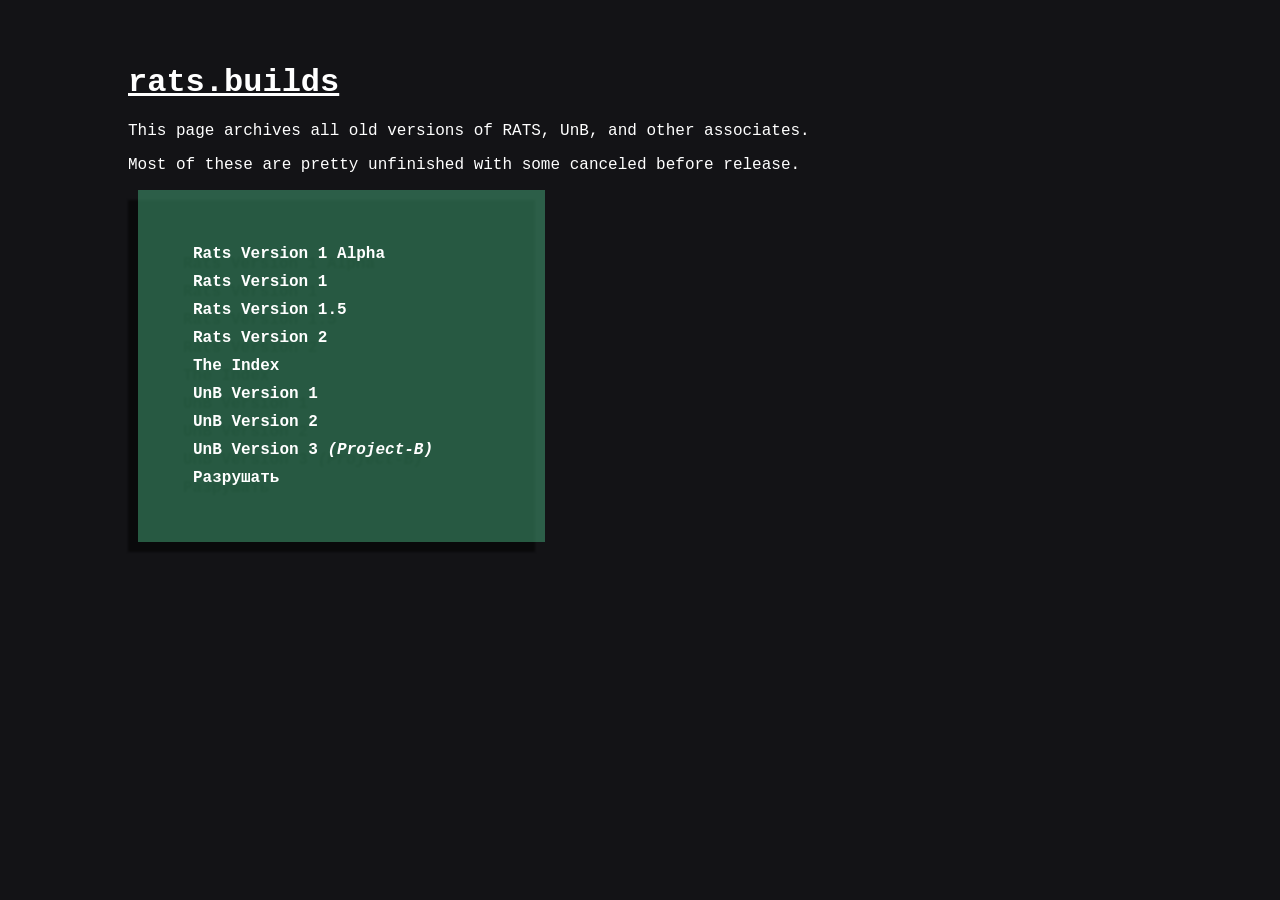
<file: index.html>
<!DOCTYPE html>
<html lang="en">
	<head>
		<meta charset="UTF-8">
		<meta http-equiv="X-UA-Compatible" content="IE=edge">
		<meta name="viewport" content="width=device-width, initial-scale=1.0">
		<title>rats.builds</title>
		<link rel="shortcut icon" type="image/png" href="[data-uri]">
		<style>
			body {
				background-color: #131316;
				color: #fff;
				font-family: "Courier New", Courier, monospace;
				margin: 5% 10%;
			}
			h1, li:hover {
				text-decoration: underline;
			}
			ul {
				background-color: #46aa7b80;
				padding: 50px;
				width: 30%;
				filter: drop-shadow(-10px 10px 1px #000);
				margin: 10px;
			}
			li {
				list-style: none;
				padding: 5px;
				font-weight: bold;
			}
			li a {
				color: #fff;
				text-decoration: none;
			}
			li:hover::before {
				background-image: url("[data-uri]");
				content: "";
				display: inline-block;
				height: 8px;
				image-rendering: pixelated;
				margin-right: 10px;
				scale: 2;
				width: 8px;
			}
		</style>
	</head>
	<body>
		<h1>rats.builds</h1>
		<p>This page archives all old versions of RATS, UnB, and other associates.</p>
		<p>Most of these are pretty unfinished with some canceled before release.</p>
		<ul>
			<li><a href="./rv1-alpha/index.html">Rats Version 1 Alpha</a></li>
			<li><a href="./rv1/index.html">Rats Version 1</a></li>
			<li><a href="./rv1.5/index.html">Rats Version 1.5</a></li>
			<li><a href="./rv2/index.html">Rats Version 2</a></li>
			<li><a href="./the-index/index.html">The Index</a></li>
			<li><a href="./unbv1/index.html">UnB Version 1</a></li>
			<li><a href="./unbv2/index.html">UnB Version 2</a></li>
			<li><a href="./unbv3/index.html">UnB Version 3 <i>(Project-B)</i></a></li>
			<li><a href="./Разрушать/index.html">Разрушать</a></li>
		</ul>
	</body>
</html>
</file>
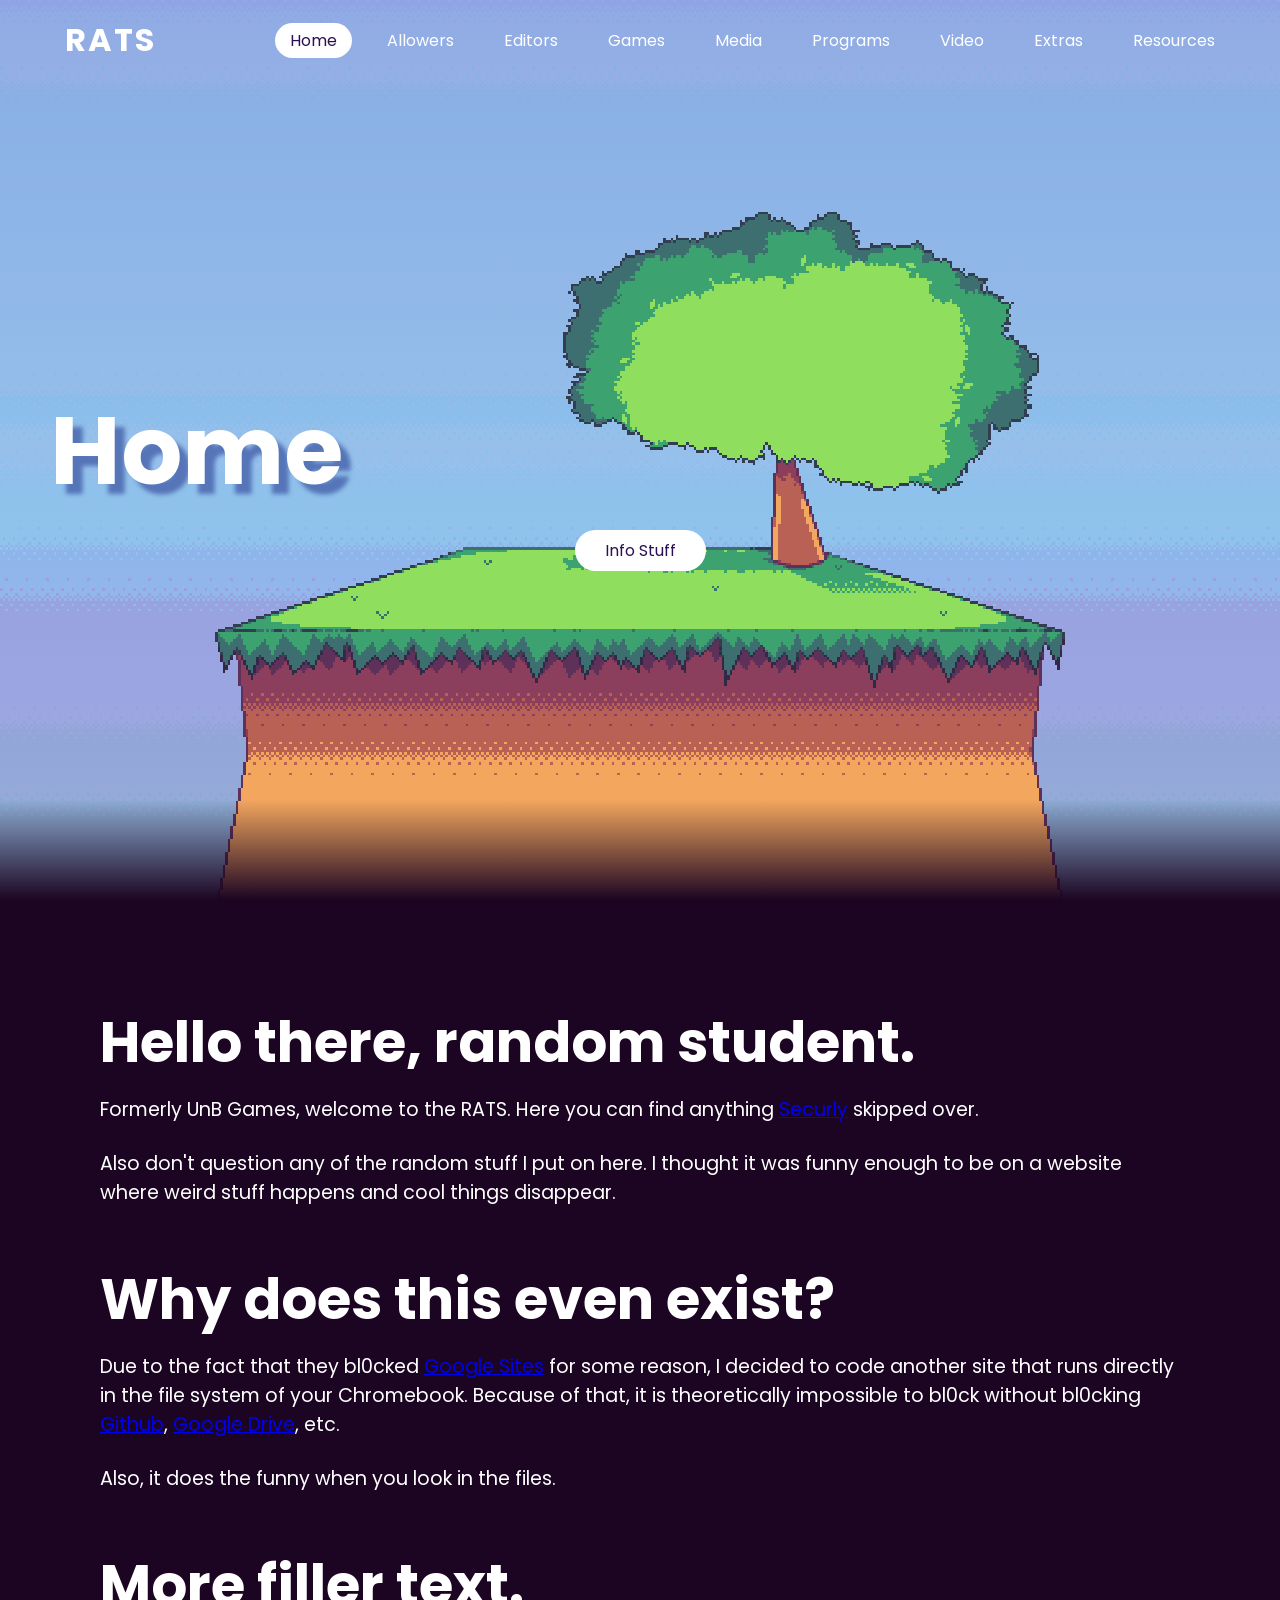
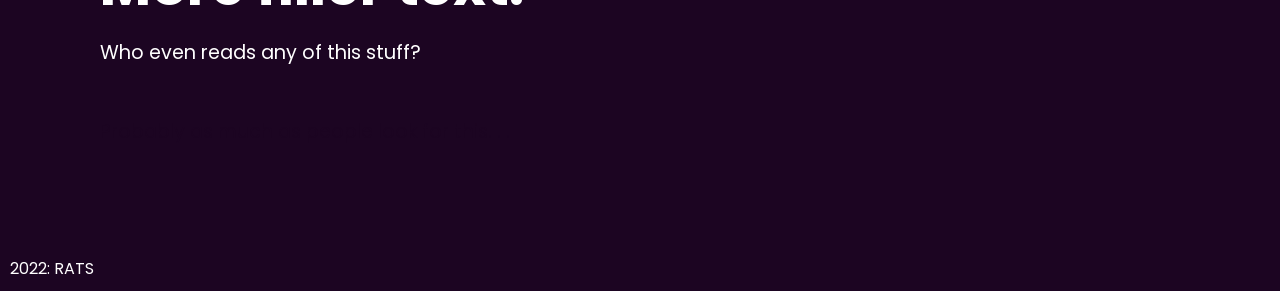
<file: rv1-alpha/index.html>
<!DOCTYPE html>
<html lang="en">
	<head>
		<meta charset="UTF-8">
		<meta http-equiv="X-UA-Compatible" content="IE=edge">
		<meta name="viewport" content="width=device-width, initial-scale=1.0">
		<title>Clever | Portal</title>
		<link rel="shortcut icon" type="image/png" href="./assets/favicon.ico">
		<link href="./assets/css/styles.css" rel="stylesheet" type="text/css" />
	</head>
	<body>
		<header>
			<a href="#" class="rats-logo">RATS</a>
			<ul>
				<li><a href="#" class="active">Home</a></li>
				<li><a href="./pages/allowers.html">Allowers</a></li>
				<li><a href="./pages/editors.html">Editors</a></li>
				<li><a href="./pages/games.html">Games</a></li>
				<li><a href="./pages/media.html">Media</a></li>
				<li><a href="./pages/programs.html">Programs</a></li>
				<li><a href="./pages/video.html">Video</a></li>
				<li><a href="./pages/extra.html">Extras</a></li>
				<li><a href="./pages/resources.html">Resources</a></li>
			</ul>
		</header>
		<section>
			<img src="./assets/sunnySky.png" id="sky">
			<h2 id="text">Home</h2>
			<img src="./assets/sunnyGround.png" id="ground">
			<a href="#sec" id="btn">Info Stuff</a>
			<script src="./assets/js/titlecard.js"></script>
		</section>
		<div class="sec" id="sec">
			<h2>Hello there, random student.</h2>
			<p>Formerly UnB Games, welcome to the RATS. Here you can find anything <a href="https://www.securly.com/">Securly</a> skipped over.</p>
			<br>
			<p>Also don't question any of the random stuff I put on here. I thought it was funny enough to be on a website where weird stuff happens and cool things disappear.</p>
			<br><br>
			<h2>Why does this even exist?</h2>
			<p>Due to the fact that they bl0cked <a href="https://sites.google.com/new">Google Sites</a> for some reason, I decided to code another site that runs directly in the file system of your Chromebook. Because of that, it is theoretically impossible to bl0ck without bl0cking <a href="https://github.com/">Github</a>, <a href="https://drive.google.com/">Google Drive</a>, etc.</p>
			<br>
			<p>Also, it does the funny when you look in the files.</p>
			<br><br>
			<h2>More filler text.</h2>
			<p>Who even reads any of this stuff?</p>
			<br><br>
			<p class="secret">Probably as much as people look for this. . .</p>
		</div>
		<footer>
			<a>2022: RATS</a>
		</footer>
	</body>
</html>
</file>
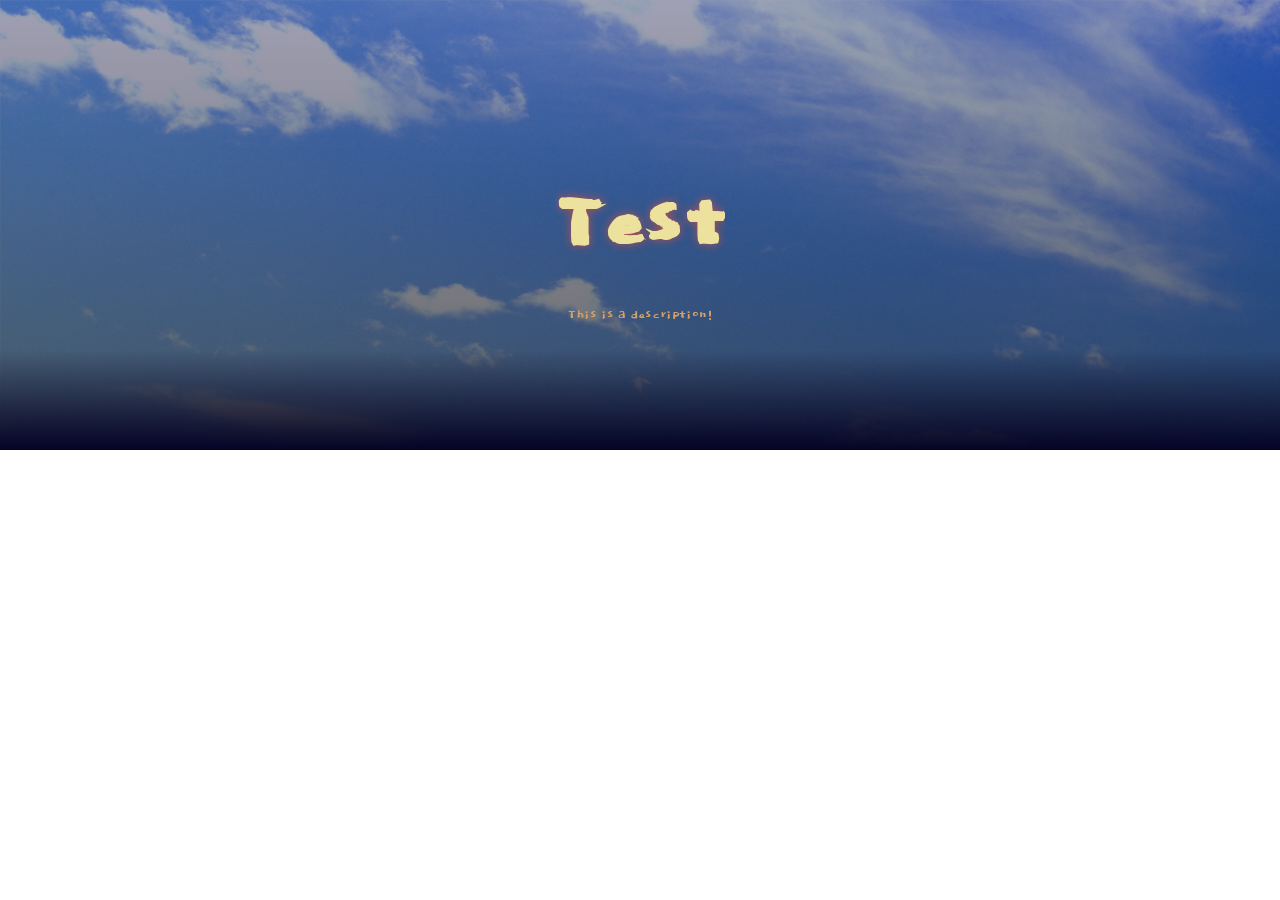
<file: rv1.5/index.html>
<!DOCTYPE html>
<html lang="en">
	<head>
		<meta charset="UTF-8">
		<meta http-equiv="X-UA-Compatible" content="IE=edge">
		<meta name="viewport" content="width=device-width, initial-scale=1.0">
		<title>Clever | Portal</title>
		<link rel="shortcut icon" type="image/png" href="./assets/favicon.ico">
		<link href="./assets/styles.css" rel="stylesheet" type="text/css"/>  
	</head>
	<body>
		<div class="head">
			<h1 class="head_title">Test</h2>
			<p class="head_desc">This is a description!</p>
		</div>
	</body>
</html>
</file>
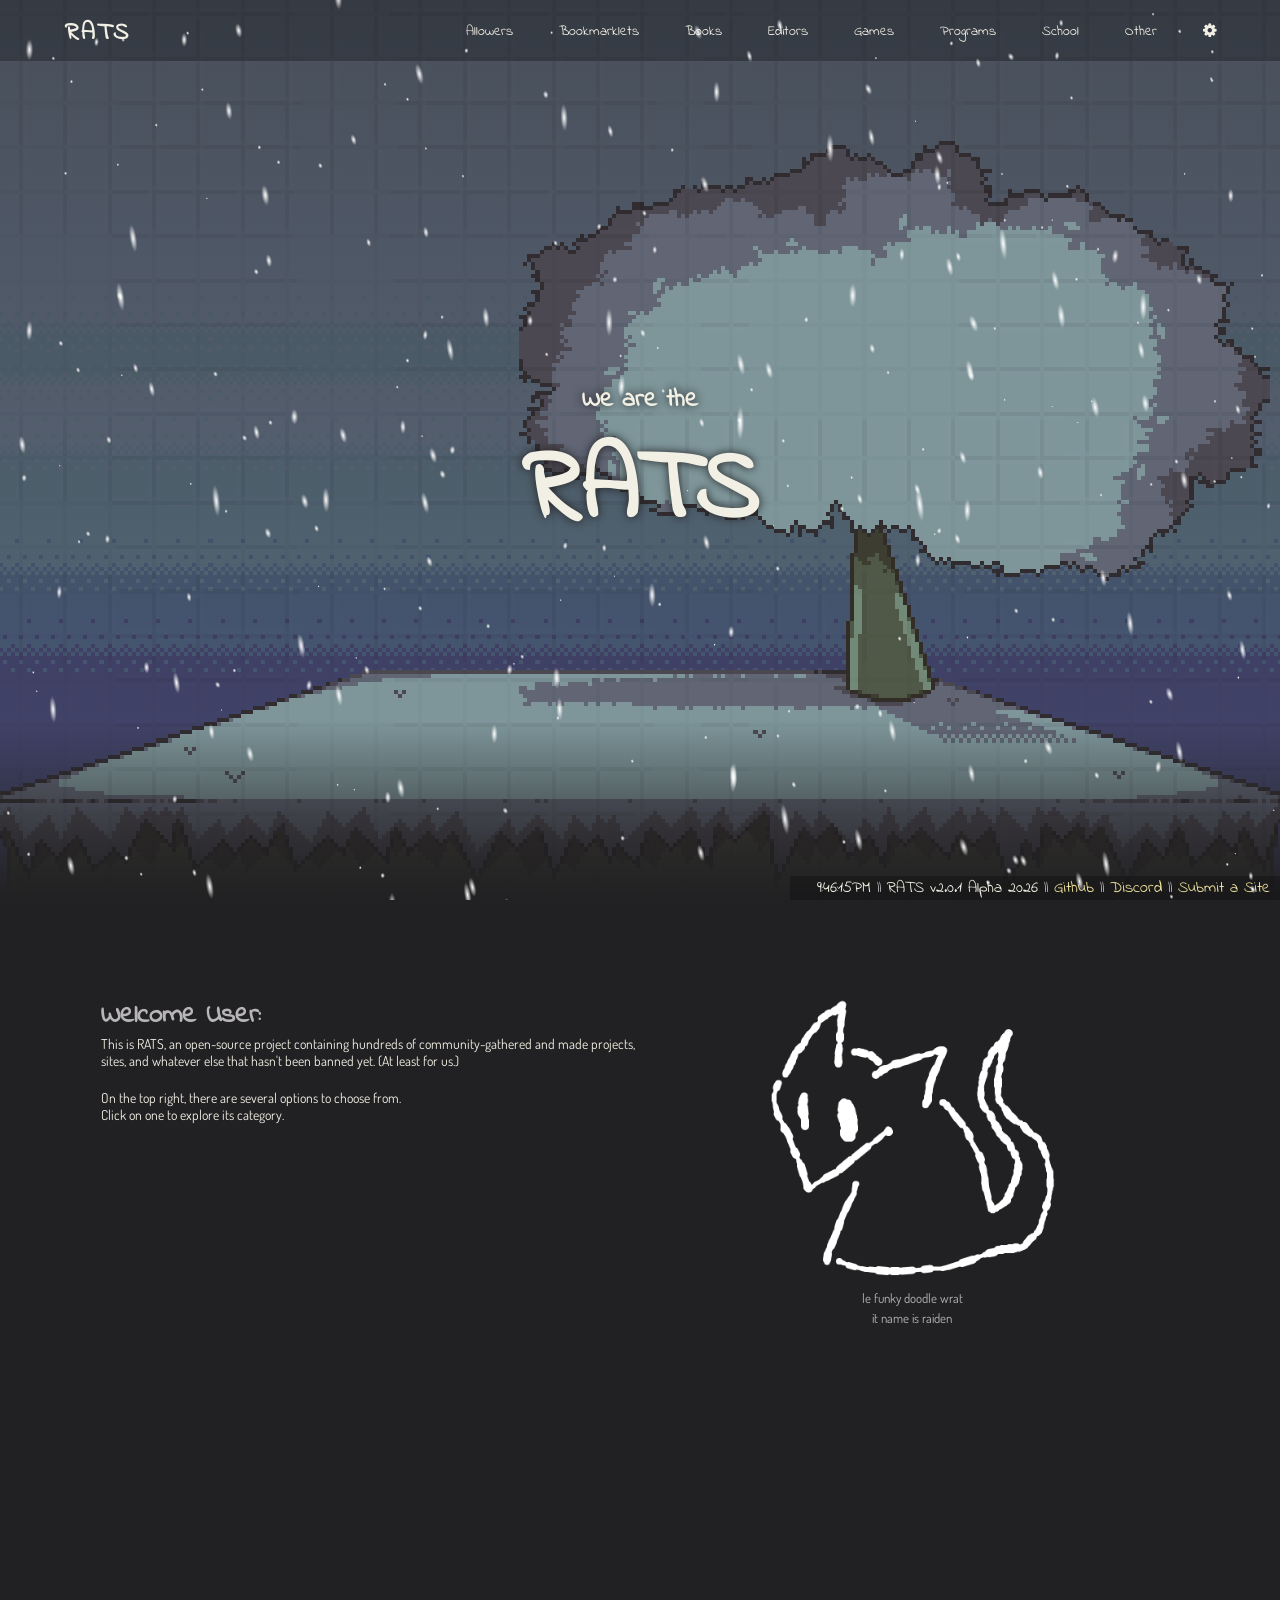
<file: rv2/index.html>
<!--
				  TSRA														
			   RATSRAT														
			  RATS	TS														
			 RAT	SR										SRA				
		   SRAT	   SRA									   SRAT				
		  SRAT	   RAT						ATS			  SR TS				
		 SRA	   ATSRATSRATS		  RATSRATSR			TSR	TSR				
		SRA		   TSR	   TSRAT RATSRATSR  SRA		   TSR TSR				
	   SRA			RA		  TSRATS	   SRA		   SRA SRA				
	 TSRA					ATS			  SRA		  SRA SRA				
	TSR									 SRA		  RAT RAT				
	SRA	   TS							SRATS		  ATS ATS				
	RA	  TSRA		 ATS				   SRAT		  TSR TSR				
	ATS	  SRAT		ATSRA					 TSRA	  SRAT RAT				
	TSR	  RATS		TSRATS					   ATSR		TSR	TSRA			
	 RAT   TSR		SRATSR						SRAT	SRAT RATSR			
	  TSR  SRA		RATSRA		RA				  TSR	 ATSR  	RATS		
	   RAT			 TSRA	 TSRA				   RAT	   RATS	  SRAT		
		TSR				  RATS						TSR		TSRA	TSR		
		SRA			   TSRAT						 RAT	  ATS	 RAT	
		 ATS		 ATSRA							 ATSR	   SR	  TSR	
		  SRA	   RATSR							  SRA	   RAT	   RAT	
		   ATS	TSRAT RAT							   ATS	   ATS	   ATS	
		   TSRATSR	   TSR							   TSR	  ATS	   TSR	
			RAT		   SRA							   SRA	 ATS	   SRA	
					  SRA							   RAT RATS		  SRA	
					 SRA								TSRATS		  RAT	
					SRA									 RA			 RATS	
				   SRA												RATS	
				   RAT											   RATS		
				  RAT											 SRATS		
				 RAT									  ATSRATSRAT		
				RAT									 ATSRATSRATSR			
				ATSRATSR						ATSRATSRA					
					  RATSRATSRATSRATSRATSRATSRATSRA						
							  ATSRATSRA										
-->
<!DOCTYPE html>
<html lang="en">
	<head>
		<meta charset="UTF-8">
		<meta http-equiv="X-UA-Compatible" content="IE=edge">
		<meta name="viewport" content="width=device-width, initial-scale=1.0">
		<title>Clever | Log in</title>
		<link rel="shortcut icon" type="image/png" href="https://assets.clever.com/launchpad/92f70eac9/favicon.ico?1">
		<link href="./assets/css/styles.css" rel="stylesheet" type="text/css" id="styles"/>
	</head>
	<body>
		<script src="./assets/js/main_script.js"></script>
		<header>
			<a href="#" id="funky-site-logo">RATS</a>
			<ul>
				<li><a href="./pages/allow.html">Allowers</a></li>
				<li><a href="./pages/bookmarklets.html">Bookmarklets</a></li>
				<li><a href="./pages/books.html">Books</a></li>
				<li><a href="./pages/editors.html">Editors</a></li>
				<li><a href="./pages/games.html">Games</a></li>
				<li><a href="./pages/programs.html">Programs</a></li>
				<li><a href="./pages/school.html">School</a></li>
				<li><a href="./pages/other.html">Other</a></li>
				<li><a href="./pages/settings.html" class="fa">&#xf013</a></li>
			</ul>
		</header>
		<section>
			<img src="./assets/sunnySky.png" id="sky">
			<img src="./assets/sunnyGround.gif" id="ground">
			<div id="funky-title">
				<h2 id="funky-title-small">We are the</h2>
				<h2 id="funky-title-large">RATS</h2>
				<h2 id="funky-title-splash"></h2>
			</div>
			<img src="./assets/overlay.png" id="overlay">
		</section>
		<div id="main-body">
			<div id="two-column-section">
				<h2 id="info-header">Welcome User:</h2>
				<p>This is RATS, an open-source project containing hundreds of community-gathered and made projects, sites, and whatever else that hasn't been banned yet. (At least for us.)</p>
				<br>
				<p>On the top right, there are several options to choose from.</p>
				<p>Click on one to explore its category.</p>
			</div>
			<div id="two-column-section">
				<img id="index-rat" class="squish" onclick="onRatClick();" onmouseover="onRatHover();" src="./assets/ratDoodle.png">
				<p class="subtitle">le funky doodle wrat</p>
				<p class="subtitle">it name is raiden</p>
			</div>
		</div>
		<footer></footer>
		<noscript>
			<iframe src="./assets/htmls/noscript.html"></iframe>
		</noscript>
	</body>
</html>
</file>
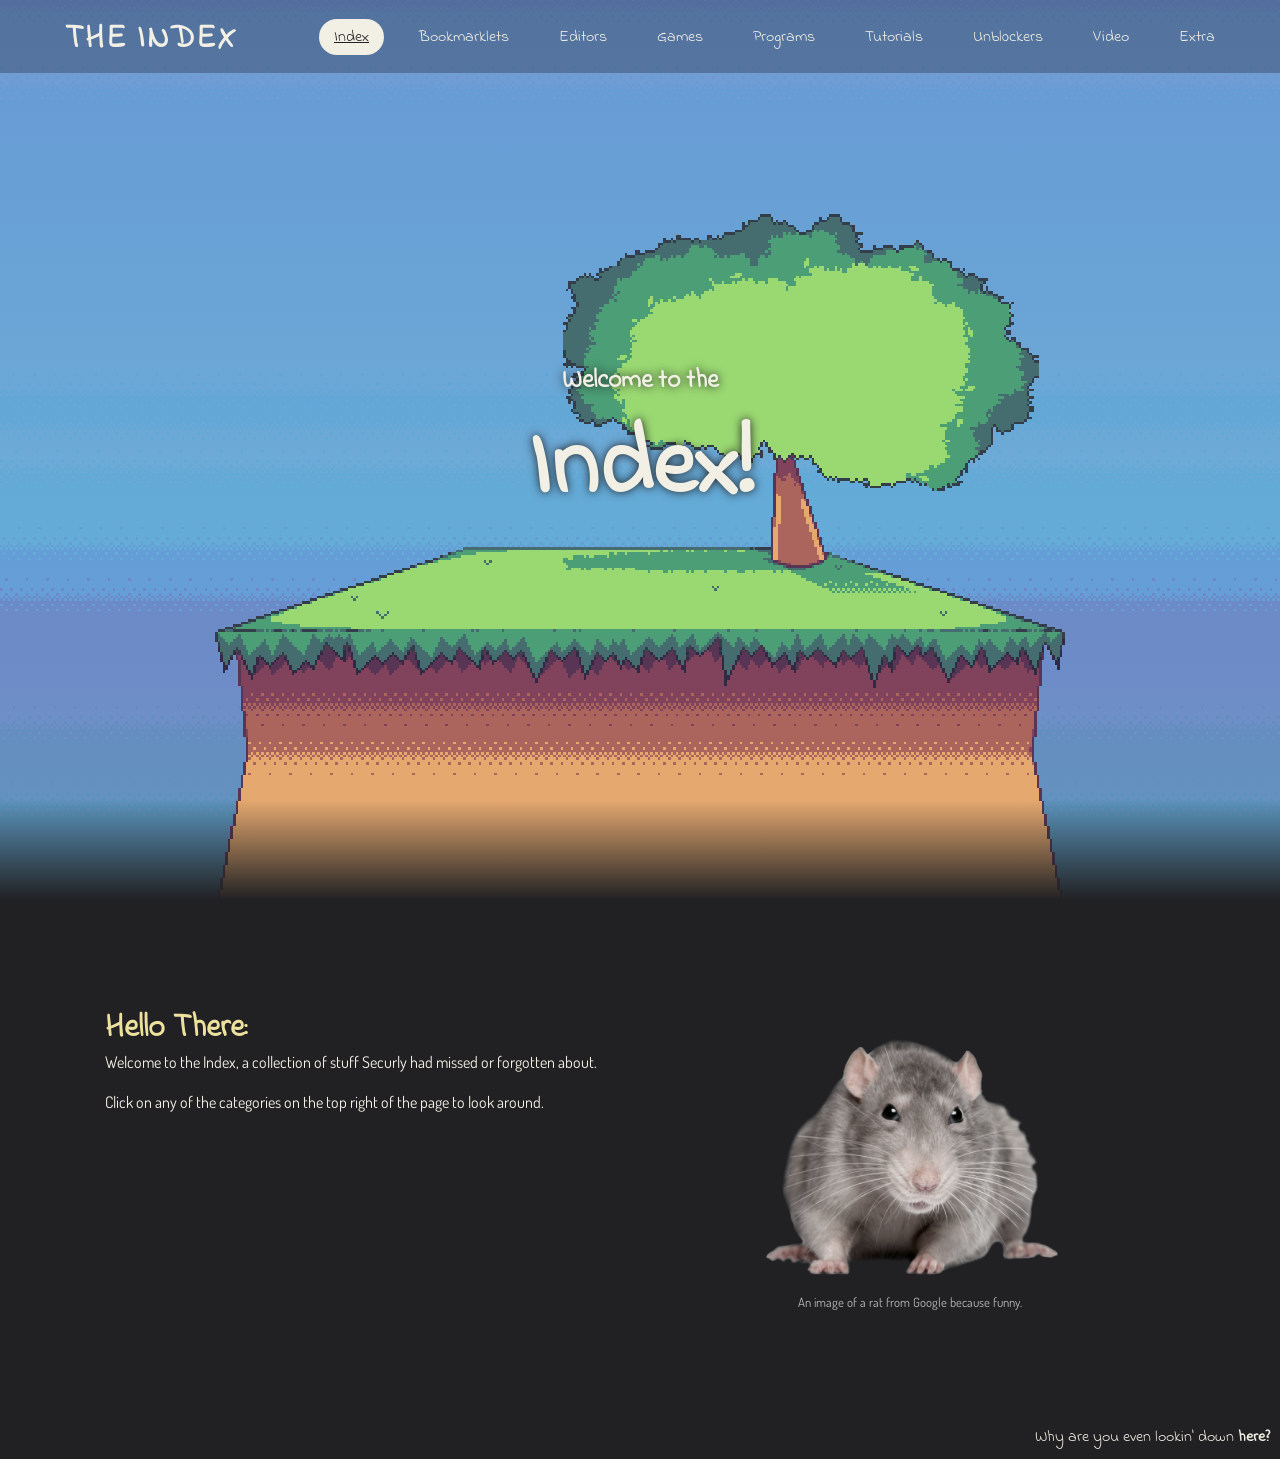
<file: the-index/index.html>
<!DOCTYPE html>
<!--
	▒▒▒▒▒▒▒▒▒▒▒▒▒▒▒▒▒▒▒▒▒▒▒▒
	▒▒██████▓▓▓▓▓▓▓▓▓▓▓▓▓▓▓▓▓▓
	▒▒██▒▒▒▒░░░░░░░░░░░░░░░░▓▓		what are you
	▒▒██▒▒▒▒▒▒░░░░░░░░░░░░░░▓▓			looking for . . ?
	▒▒██▒▒▒▒██░░░░░░░░░░▓▓░░▓▓
	▒▒██▒▒▒▒██▒▒░░░░░░░░██░░▓▓
	▒▒██▒▒▒▒▒▒▒▒████▓▓░░░░░░▓▓
	▒▒██▒▒▒▒▒▒▒▒▒▒▓▓▒▒░░░░░░▓▓
	▒▒██▒▒▒▒▒▒▒▒▒▒▒▒▒▒▒▒▒▒░░▓▓
	  ██████████████████████▓▓
			██▒▒▒▒▒▒░░██
			██▒▒░░░░░░▓▓
			██▒▒▒▒░░░░▓▓
			██▒▒▒▒░░░░▓▓
			██▒▒██▓▓░░▓▓
			████	▓▓▓▓
-->
<html lang="en">
	<head>
		<meta charset="UTF-8">
		<meta http-equiv="X-UA-Compatible" content="IE=edge">
		<meta name="viewport" content="width=device-width, initial-scale=1.0">
		<title>The Index</title>
		<link rel="shortcut icon" type="image/png" href="./assets/favicon.png">
		<link href="./assets/styles.css" rel="stylesheet" type="text/css" />
		<script src="./assets/js/ratified.js"></script>
	</head>
	<body>
		<header>
			<a href="#" class="funky-site-logo">THE INDEX</a>
			<ul>
				<li><a href="#" class="active">Index</a></li>
				<li><a href="./pages/bookmarklets.html">Bookmarklets</a></li>
				<li><a href="./pages/editors.html">Editors</a></li>
				<li><a href="./pages/games.html">Games</a></li>
				<li><a href="./pages/projects.html">Programs</a></li>
				<li><a href="./pages/tutorials.html">Tutorials</a></li>
				<li><a href="./pages/allow.html">Unbl0ckers</a></li>
				<li><a href="./pages/video.html">Video</a></li>
				<li><a href="./pages/extra.html">Extra</a></li>
			</ul>
		</header>
		<section>
			<img src="./assets/sunnySky.png" id="sky">
			<img src="./assets/sunnyGround.gif" id="ground">
			<div class="funky-title">
				<h2 id="funky-title-small" class="funky-title-small">Welcome to the</h2>
				<h2 id="funky-title-large" class="funky-title-large">Index!</h2>
			</div>
			<script src="./assets/js/titlecard.js"></script>
		</section>
		<div class="main-body" id="main-body">
			<div class="two-column-section">
				<h2>Hello There:</h2>
				<p>Welcome to the Index, a collection of stuff Securly had missed or forgotten about.</p>
				<br>
				<p>Click on any of the categories on the top right of the page to look around.</p>
			</div>
			<div class="two-column-section">
				<img class="squish" onclick="rat();" onmouseover="message();" src="./assets/rat.png">
				<p class="image-subtitle">An image of a rat from Google because funny.</p>
			</div>
		</div>
		<footer>
			<a>Why are you even lookin' down <a href="./pages/secret/aGVyZQ==.html">here?</a></a>
		</footer>
	</body>
</html>
</file>
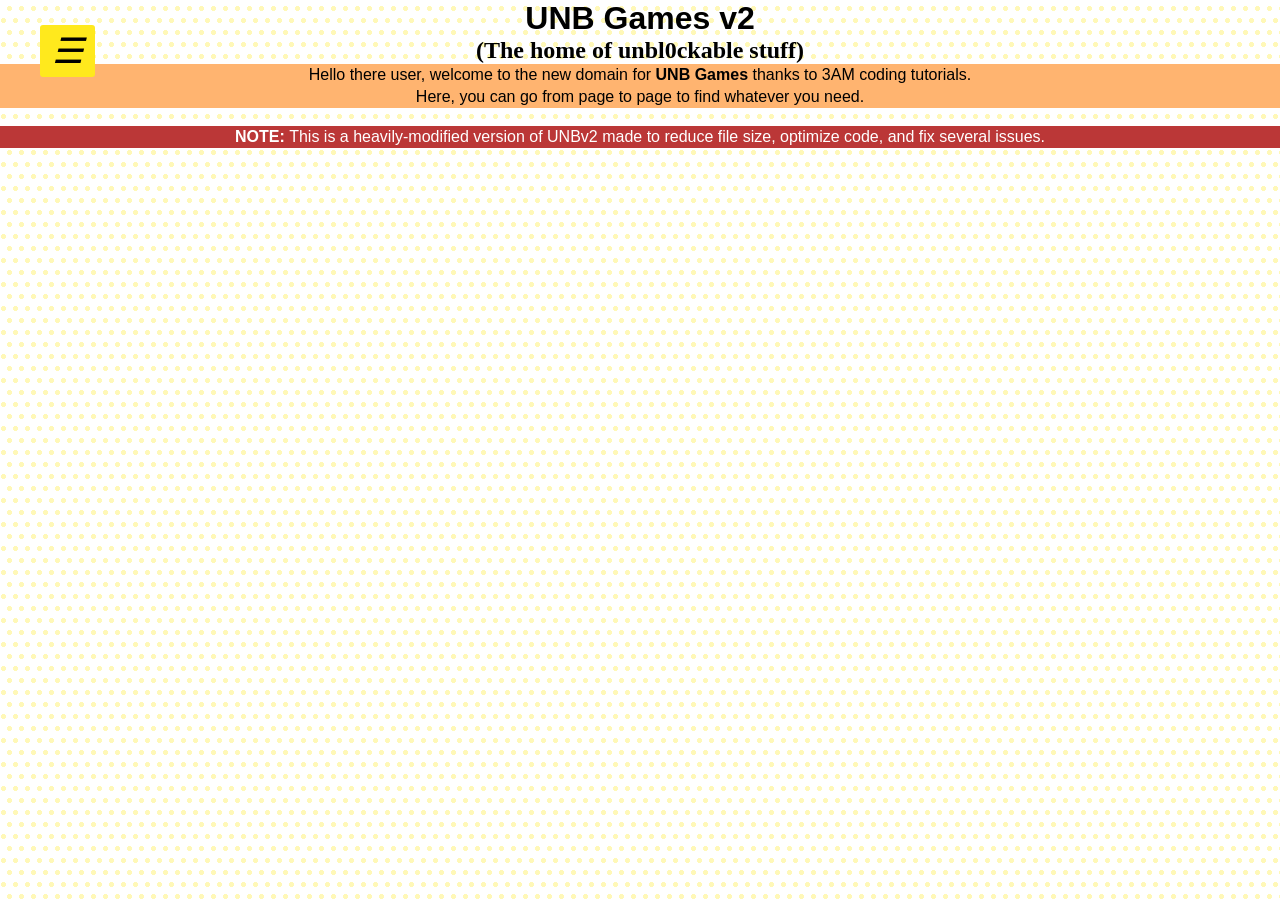
<file: unbv2/index.html>
<!DOCTYPE html>
<html lang="en">
	<head>
		<meta charset="UTF-8">
		<meta http-equiv="X-UA-Compatible" content="IE=edge">
		<meta name="viewport" content="width=device-width, initial-scale=1.0">
		<title>Clever | Log in</title>
		<link rel="shortcut icon" type="image/png" href="./assets/favicon.ico?">
		<link rel="stylesheet" href="./assets/styles.css" id="styles">
	</head>
	<body>
	<div id="container">
		<input type="checkbox" id="check">
		<label for="check">
			<i class="e" id="btn">☰</i>
			<i class="x" id="cancel">ⓧ</i>
		</label>
		<div class="sidebar">
			<header>Content</header>
			<ul>
				<li><a href="#"><i class="e"></i> Home Page</a></li>
				<li><a href="./pages/allowers.html"><i class="e"></i>Allowers & Finders</a></li>
				<li><a href="./pages/editors.html"><i class="e"></i>Editors & Creators</a></li>
				<li><a href="./pages/games.html"><i class="e"></i>Games</a></li>
				<li><a href="./pages/media.html"><i class="e"></i>Media</a></li>
				<li><a href="./pages/programs.html"><i class="e"></i>Programs & Devices</a></li>
				<li><a href="./pages/video.html"><i class="e"></i>Video & TV</a></li>
				<li><a href="./pages/extras.html"><i class="e"></i>Extra Stuff</a></li>
			</ul>
		</div>
		<div class="main">
			<h1>UNB Games v2</h1>
			<h2>(The home of unbl0ckable stuff)</h2>
			<p>Hello there user, welcome to the new domain for <strong>UNB Games </strong>thanks to 3AM coding tutorials.</p>
			<p>Here, you can go from page to page to find whatever you need.</p>
			<br>
			<p id="notice"><strong>NOTE: </strong>This is a heavily-modified version of UNBv2 made to reduce file size, optimize code, and fix several issues.</p>
		</div>
	</body>
</html>
</file>
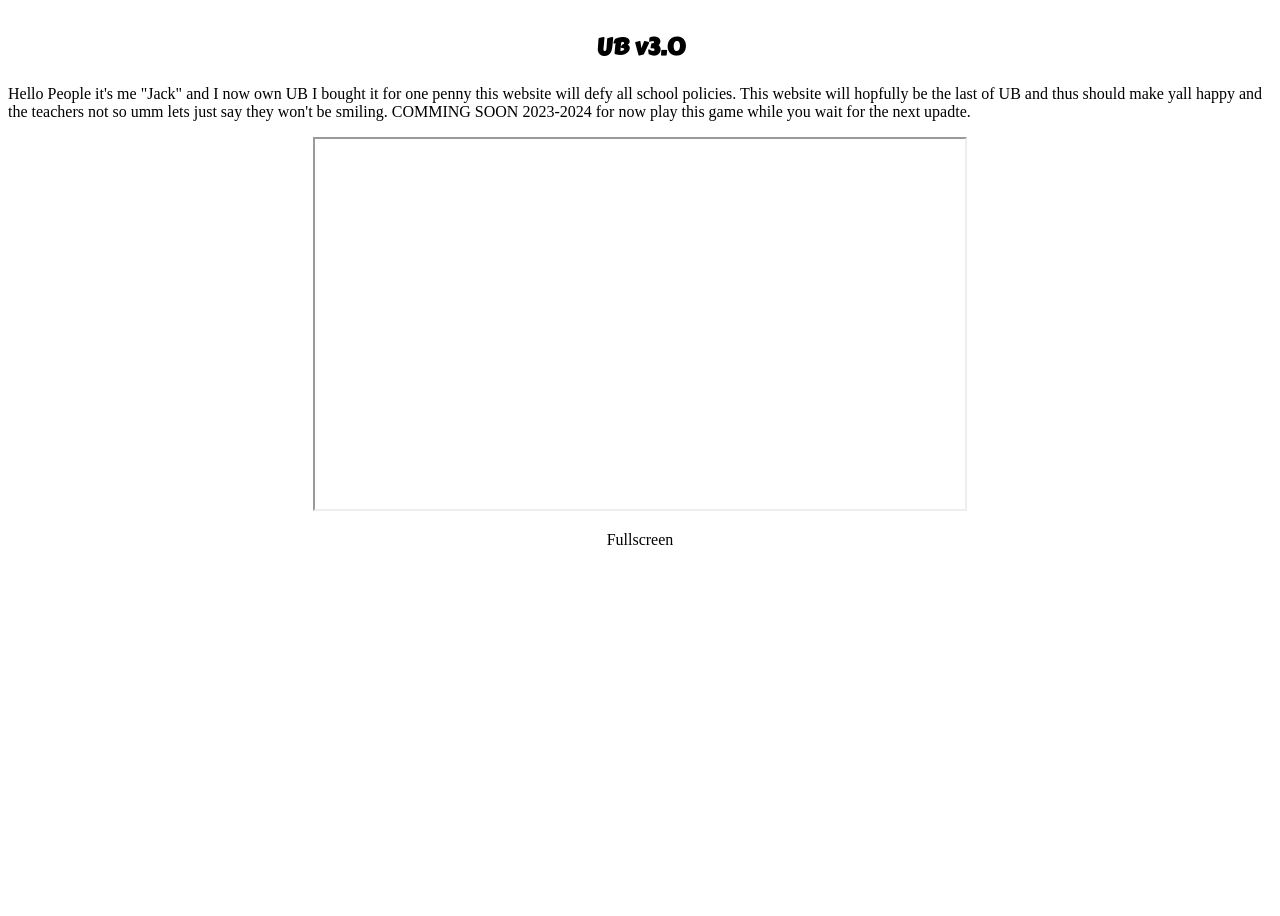
<file: unbv3/index.html>
<!DOCTYPE html>
<html lang="en">
	<head>
		<meta charset="UTF-8">
		<meta http-equiv="X-UA-Compatible" content="IE=edge">
		<meta name="viewport" content="width=device-width, initial-scale=1.0">
		<title>My Drive - Google Drive</title>
		<link rel="shortcut icon" type="image/png" href="./assets/favicon.png">
		<link href="./assets/css/styles.css" rel="stylesheet" type="text/css" id="styles"/>
		<script src="./assets/js/fullscreen.js"></script>
	</head>
	<body>
		<h2>UB v3.0</h2>
		<p>Hello People it's me "Jack" and I now own UB I bought it for one penny this website will defy all school policies. This website will hopfully be the last of UB and thus should make yall happy and the teachers not so umm lets just say they won't be smiling. COMMING SOON 2023-2024 for now play this game while you wait for the next upadte.</p>
		<div id="site">
			<iframe id="window" src="http://wwwwwwwww.jodi.org/" width="650px" height="370"></iframe>
			<p onclick="onFullscreen();">Fullscreen</p>
		</div>
	</body>
</html>
</file>
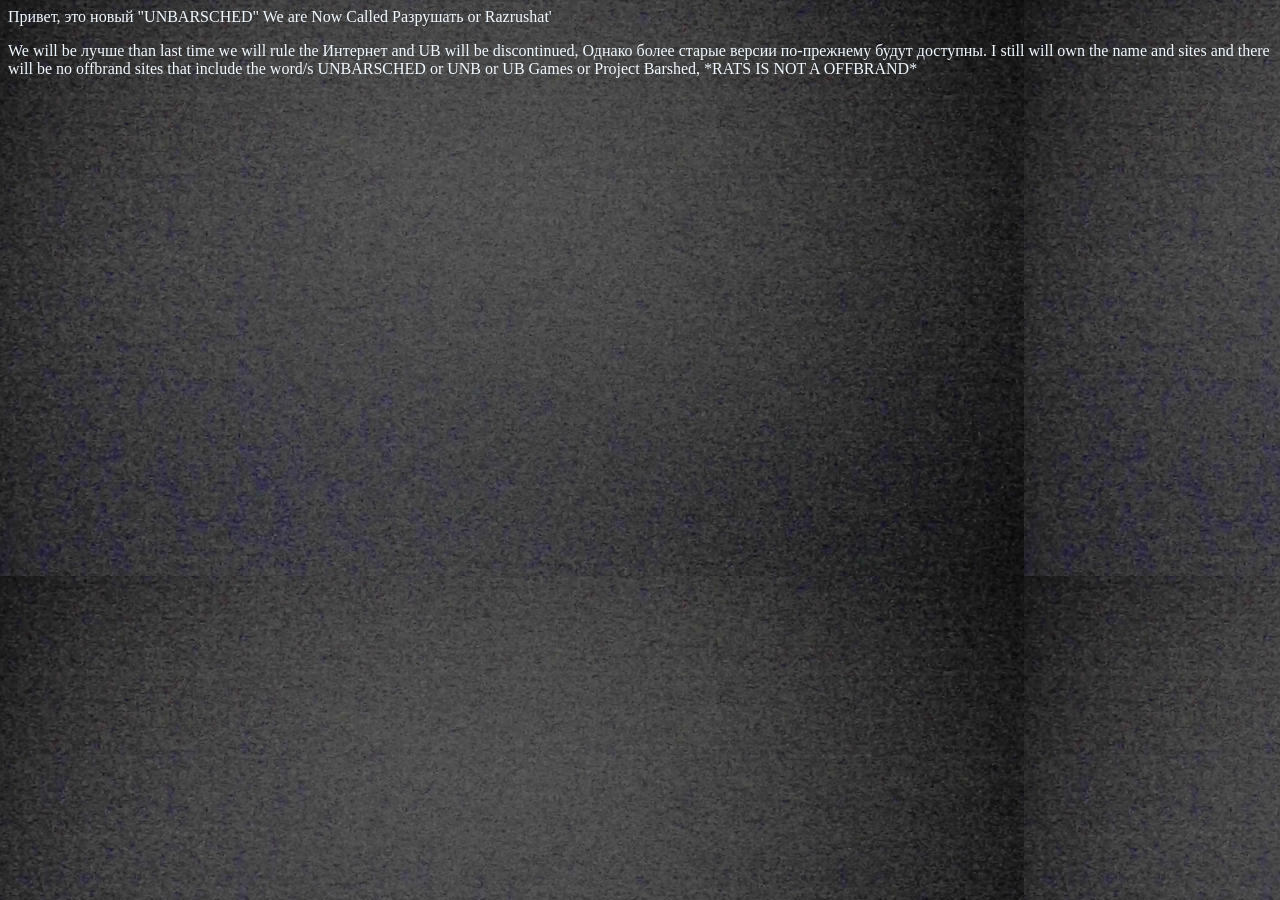
<file: Разрушать/index.html>
<!DOCTYPE html>
<html lang="en">
	<head>
		<meta charset="UTF-8">
		<meta http-equiv="X-UA-Compatible" content="IE=edge">
		<meta name="viewport" content="width=device-width, initial-scale=1.0">
		<title>Х̴̗̯̮̟̺̣͕̤͉͂а̶͉̭͉͓̪̟̇͋͒͋̀̈́̓̅̓р̷͖̝̘̗̺̾̔̈́͌̈́̋͂̆͐р̴̢̦̜̤͍͙̱̟̱̽͗̿̏и̵͉̐̈́̀с̶̛̭̮͚̫͖͍̥̿͛͋̌̏̎͌о̷̨͙̜̣̠̭͕͙̯̓̋̒́̍̋͒͆̈н̵̢̗̥̖̂͂͐̓̎̏͜ ̴̧̰̬̑̋͒̆̎С̷̘̹̤̫͖̤̑̀̓е̵̡̢̗̻͖̗͖̻͙̕ͅн̷̭̲̺̀̃̍̒̐̐̓̐͝͝т̸̥̖̱͐̀̇̈́͘͘р̴̡̢͍͈̼͔̆͊̑͑̕͘͠а̶̞̗̖̤̼̃̂͊͘͠͝ͅͅл̷̙̹̹̽ ̷̨̡̧̛̩̭̥͈̖̆̑͘͝Х̸̛͍̾͋̃͛̅̕ͅӑ̵͕͓̲̩̹̫̩͍̋ͅͅк̴̩̞͍̜̘̦̙͉͊͗̄̉̚̕͜͜е̴͍̂͂͝р̷̞̫͚̩̝̬̙̈́с̷̧̨̳̳̯̩̱͇̳̬̆͆</title>
		<link href="./assets/css/styles.css" rel="stylesheet" type="text/css"/>
		<link rel="shortcut icon" href="./assets/Разрушать Logo.jpg"/>
	</head>
	<body>
		<header>Привет, это новый "UNBARSCHED" We are Now Called Разрушать or Razrushat'</header>
		<p>We will be лучше than last time we will rule the Интернет and UB will be discontinued, Однако более старые версии по-прежнему будут доступны. I still will own the name and sites and there will be no offbrand sites that include the word/s UNBARSCHED or UNB or UB Games or Project Barshed, *RATS IS NOT A OFFBRAND*</p>
	</body>
</html>
</file>
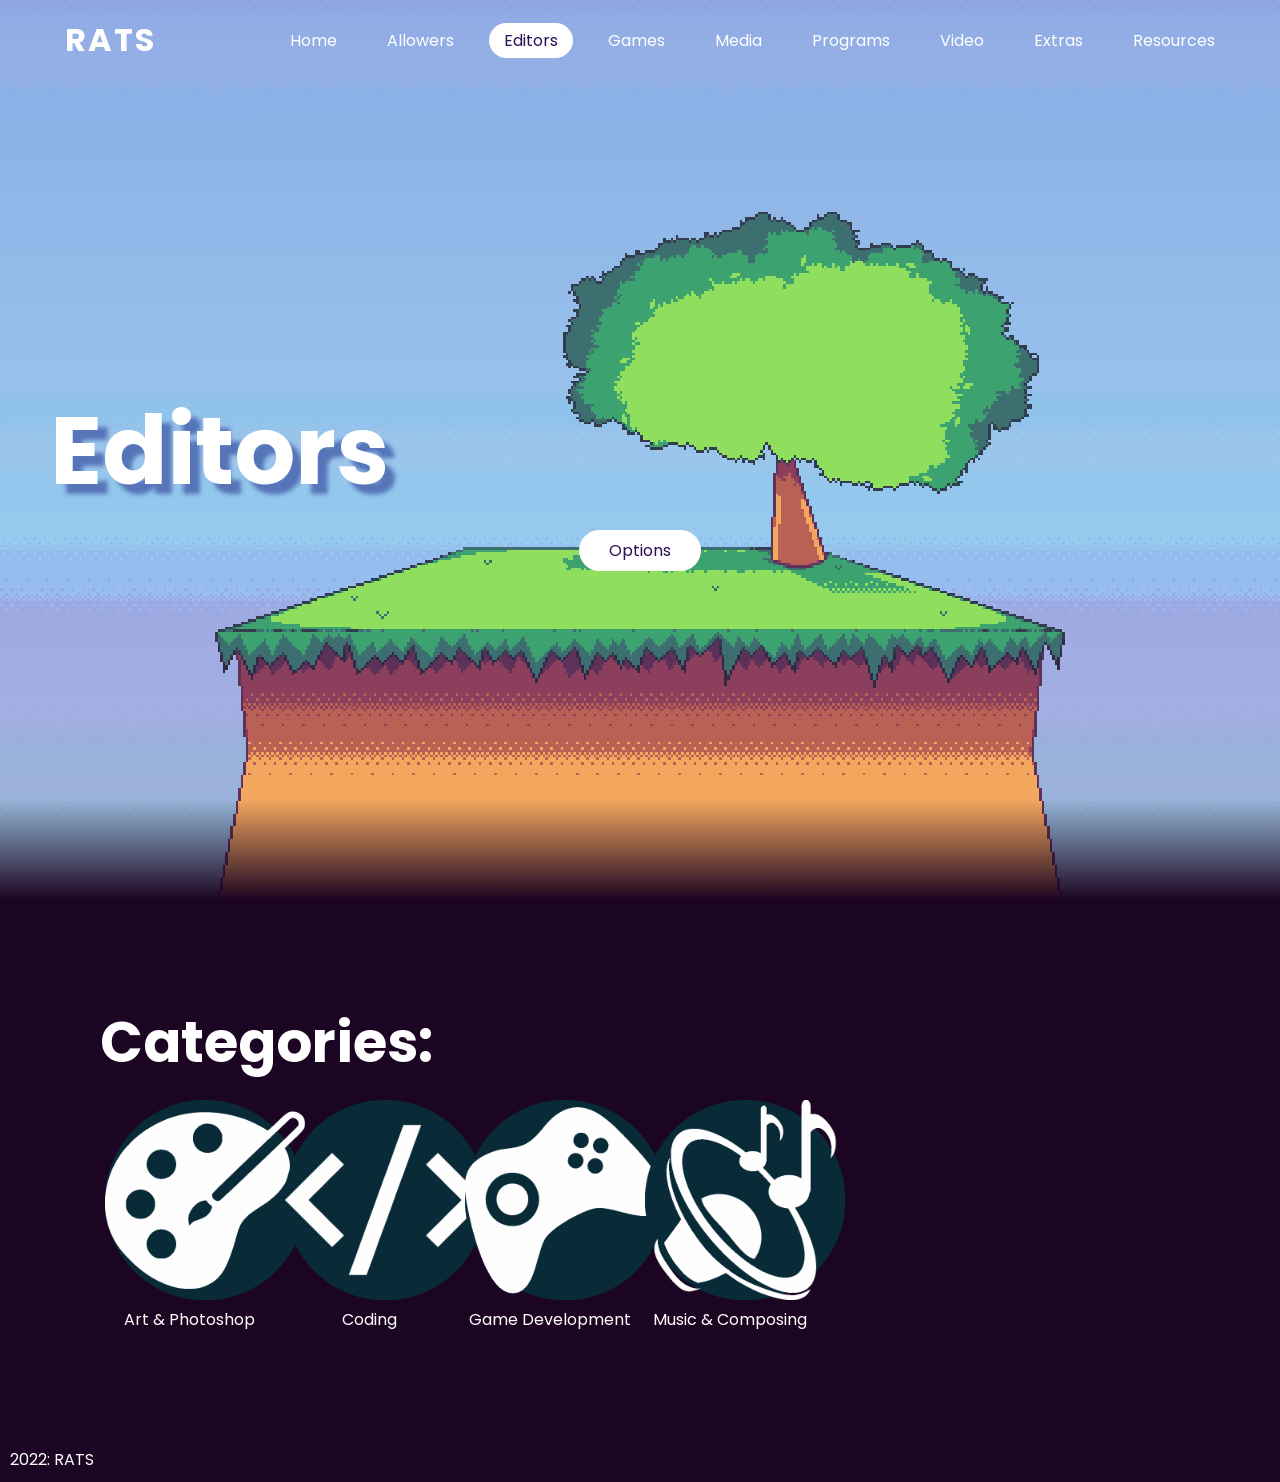
<file: rv1-alpha/pages/editors.html>
<!DOCTYPE html>
<html lang="en">
	<head>
		<meta charset="UTF-8">
		<meta http-equiv="X-UA-Compatible" content="IE=edge">
		<meta name="viewport" content="width=device-width, initial-scale=1.0">
		<title>Clever | Portal</title>
		<link rel="shortcut icon" type="image/png" href="./../assets/favicon.ico">
		<link href="./../assets/css/styles.css" rel="stylesheet" type="text/css" />
	</head>
	<body>
		<header>
			<a href="./../index.html" class="rats-logo">RATS</a>
			<ul>
				<li><a href="./../index.html">Home</a></li>
				<li><a href="./allowers.html">Allowers</a></li>
				<li><a href="#" class="active">Editors</a></li>
				<li><a href="./games.html">Games</a></li>
				<li><a href="./media.html">Media</a></li>
				<li><a href="./programs.html">Programs</a></li>
				<li><a href="./video.html">Video</a></li>
				<li><a href="./extra.html">Extras</a></li>
				<li><a href="./resources.html">Resources</a></li>
			</ul>
		</header>
		<section>
			<img src="./../assets/sunnySky.png" id="sky">
			<h2 id="text">Editors</h2>
			<img src="./../assets/sunnyGround.png" id="ground">
			<a href="#sec" id="btn">Options</a>
			<script src="./../assets/js/titlecard.js"></script>
		</section>
		<div class="sec" id="sec">
			<h2>Categories:</h2>
			<div class="image-row">
				<div class="image-column">
					<a href="./editors/art.html" target="_self">
						<img src="../assets/icons/editor-art.png" id="icon">
						<a class="image-text">Art & Photoshop</a>
					</a>
				</div>
				<div class="image-column">
					<a href="./editors/code.html" target="_self">
						<img src="../assets/icons/editor-code.png" id="icon">
						<a class="image-text">Coding</a>
					</a>
				</div>
				<div class="image-column">
					<a href="./editors/game.html" target="_self">
						<img src="../assets/icons/editor-game.png" id="icon">
						<a class="image-text">Game Development</a>
					</a>
				</div>
				<div class="image-column">
					<a href="./editors/music.html" target="_self">
						<img src="../assets/icons/editor-music.png" id="icon">
						<a class="image-text">Music & Composing</a>
					</a>
				</div>
			</div>
		</div>
		<footer>
			<a>2022: RATS</a>
		</footer>
	</body>
</html>
</file>
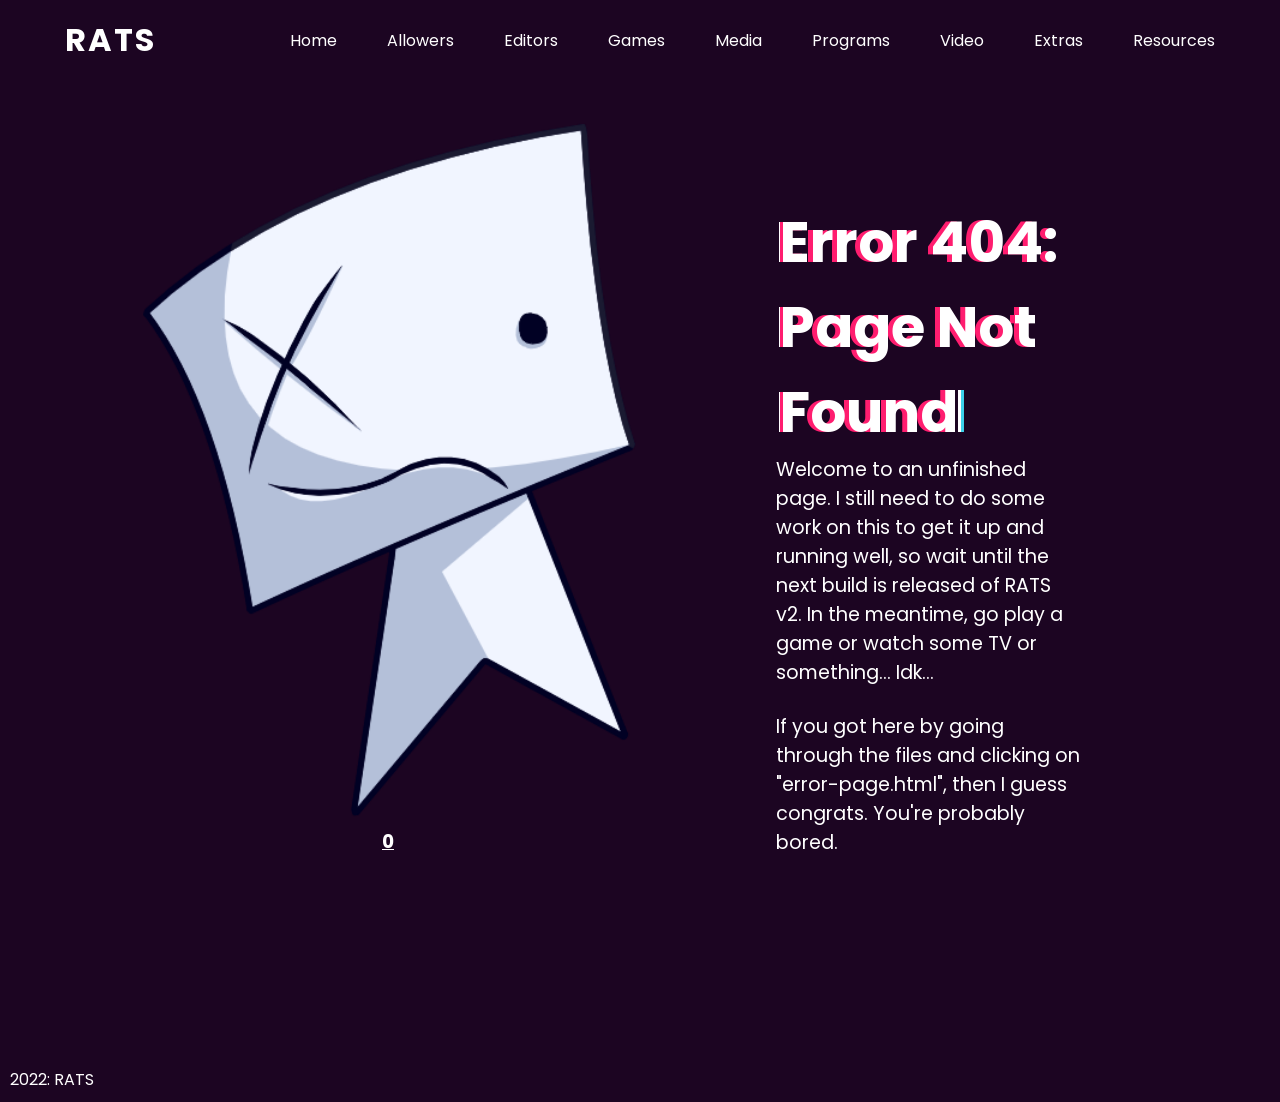
<file: rv1-alpha/pages/error-page.html>
<!DOCTYPE html>
<html lang="en">
	<head>
		<meta charset="UTF-8">
		<meta http-equiv="X-UA-Compatible" content="IE=edge">
		<meta name="viewport" content="width=device-width, initial-scale=1.0">
		<title>Clever | Portal</title>
		<link rel="shortcut icon" type="image/png" href="./../assets/favicon.ico">
		<link href="./../assets/css/styles.css" rel="stylesheet" type="text/css" />
        <link href="./../assets/css/glitch.css" rel="stylesheet" type="text/css" />
		<script src="./../assets/js/error.js"></script>
	</head>
	<body>
		<header>
			<a href="./../index.html" class="rats-logo">RATS</a>
			<ul>
				<li><a href="./../index.html">Home</a></li>
				<li><a href="./allowers.html">Allowers</a></li>
				<li><a href="./editors.html">Editors</a></li>
				<li><a href="./games.html">Games</a></li>
				<li><a href="./media.html">Media</a></li>
				<li><a href="./programs.html">Programs</a></li>
				<li><a href="./video.html">Video</a></li>
				<li><a href="./extra.html">Extras</a></li>
				<li><a href="./resources.html">Resources</a></li>
			</ul>
		</header>
		<div class="sec" id="error">
            <div class="bob">
                <img onclick="displaycount();" class="errorimage" src="../assets/error.png">
                <h3 id="carrier"> 0 </h3>
            </div>
            <div class="sec">
                <h2 class="glitched1">Error 404: Page Not</h2>
                <h2 class="glitched2">Found</h2>
                <p>Welcome to an unfinished page. I still need to do some work on this to get it up and running well, so wait until the next build is released of RATS v2. In the meantime, go play a game or watch some TV or something... Idk...</p>
                <br>
                <p>If you got here by going through the files and clicking on</p>
                <p>"error-page.html", then I guess congrats. You're probably bored.</p>
            </div>
        </div>
		<footer>
			<a>2022: RATS</a>
		</footer>
	</body>
</html>
</file>
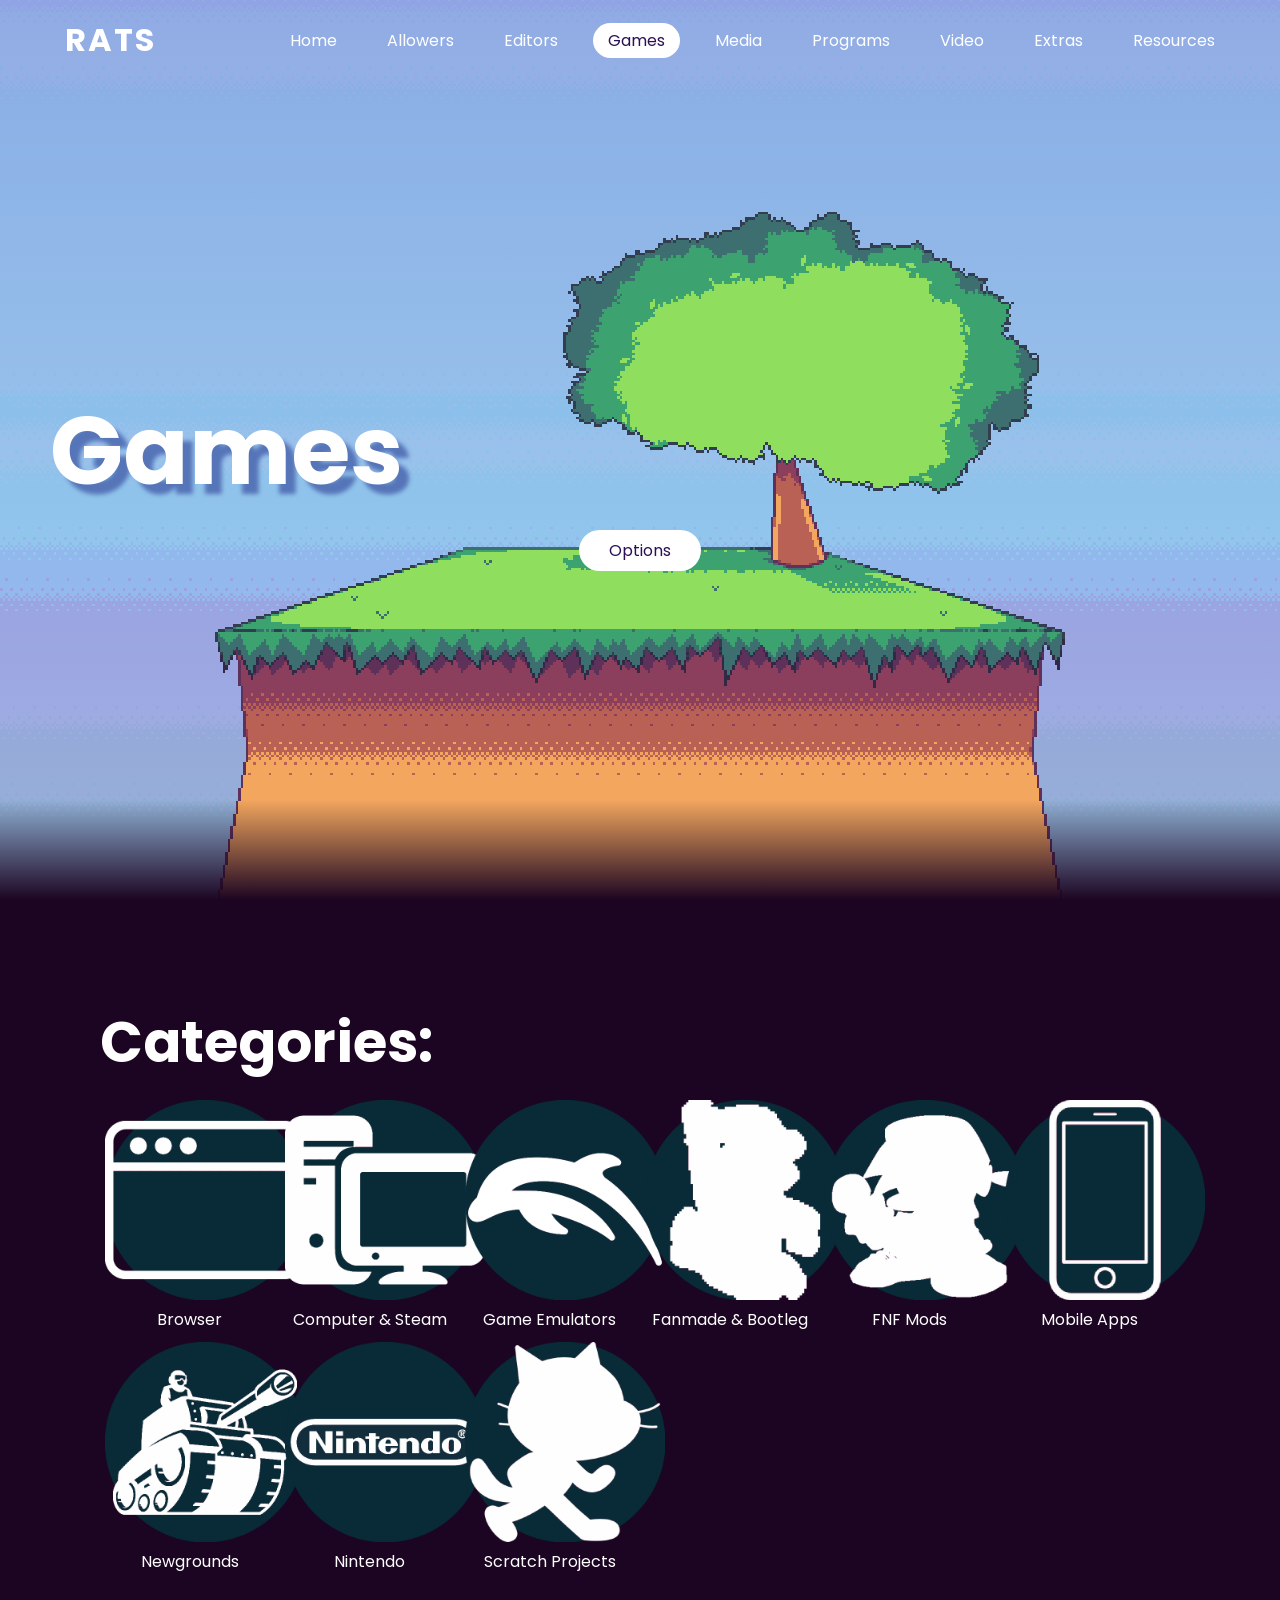
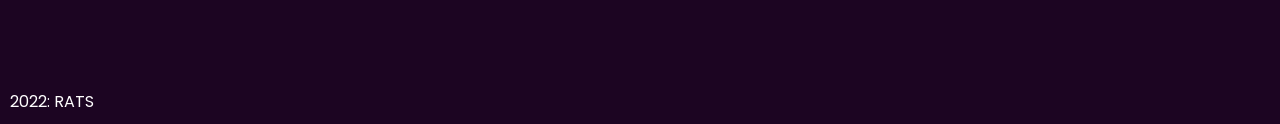
<file: rv1-alpha/pages/games.html>
<!DOCTYPE html>
<html lang="en">
	<head>
		<meta charset="UTF-8">
		<meta http-equiv="X-UA-Compatible" content="IE=edge">
		<meta name="viewport" content="width=device-width, initial-scale=1.0">
		<title>Clever | Portal</title>
		<link rel="shortcut icon" type="image/png" href="./../assets/favicon.ico">
		<link href="./../assets/css/styles.css" rel="stylesheet" type="text/css" />
	</head>
	<body>
		<header>
			<a href="./../index.html" class="rats-logo">RATS</a>
			<ul>
				<li><a href="./../index.html">Home</a></li>
				<li><a href="./allowers.html">Allowers</a></li>
				<li><a href="./editors.html">Editors</a></li>
				<li><a href="#" class="active">Games</a></li>
				<li><a href="./media.html">Media</a></li>
				<li><a href="./programs.html">Programs</a></li>
				<li><a href="./video.html">Video</a></li>
				<li><a href="./extra.html">Extras</a></li>
				<li><a href="./resources.html">Resources</a></li>
			</ul>
		</header>
		<section>
			<img src="./../assets/sunnySky.png" id="sky">
			<h2 id="text">Games</h2>
			<img src="./../assets/sunnyGround.png" id="ground">
			<a href="#sec" id="btn">Options</a>
			<script src="./../assets/js/titlecard.js"></script>
		</section>
		<div class="sec" id="sec">
			<h2>Categories:</h2>
			<div class="image-row">
				<div class="image-column">
					<a href="./games/browser.html" target="_self">
						<img src="./../assets/icons/game-browser.png" id="icon">
						<a class="image-text">Browser</a>
					</a>
				</div>
				<div class="image-column">
					<a href="./games/computer.html" target="_self">
						<img src="./../assets/icons/game-computer.png" id="icon">
						<a class="image-text">Computer & Steam</a>
					</a>
				</div>
				<div class="image-column">
					<a href="./games/emulator.html" target="_self">
						<img src="./../assets/icons/game-emulator.png" id="icon">
						<a class="image-text">Game Emulators</a>
					</a>
				</div>
				<div class="image-column">
					<a href="./games/fanmade.html" target="_self">
						<img src="./../assets/icons/game-fanmade.png" id="icon">
						<a class="image-text">Fanmade & Bootleg</a>
					</a>
				</div>
				<div class="image-column">
					<a href="./games/fnf.html" target="_self">
						<img src="./../assets/icons/game-fnf.png" id="icon">
						<a class="image-text">FNF Mods</a>
					</a>
				</div>
				<div class="image-column">
					<a href="./games/mobile.html" target="_self">
						<img src="./../assets/icons/game-mobile.png" id="icon">
						<a class="image-text">Mobile Apps</a>
					</a>
				</div>
				<div class="image-column">
					<a href="./games/newgrounds.html" target="_self">
						<img src="./../assets/icons/game-newgrounds.png" id="icon">
						<a class="image-text">Newgrounds</a>
					</a>
				</div>
				<div class="image-column">
					<a href="./games/nintendo.html" target="_self">
						<img src="./../assets/icons/game-nintendo.png" id="icon">
						<a class="image-text">Nintendo</a>
					</a>
				</div>
				<div class="image-column">
					<a href="./games/scratch.html" target="_self">
						<img src="./../assets/icons/game-scratch.png" id="icon">
						<a class="image-text">Scratch Projects</a>
					</a>
				</div>
			</div>
		</div>
		<footer>
			<a>2022: RATS</a>
		</footer>
	</body>
</html>
</file>
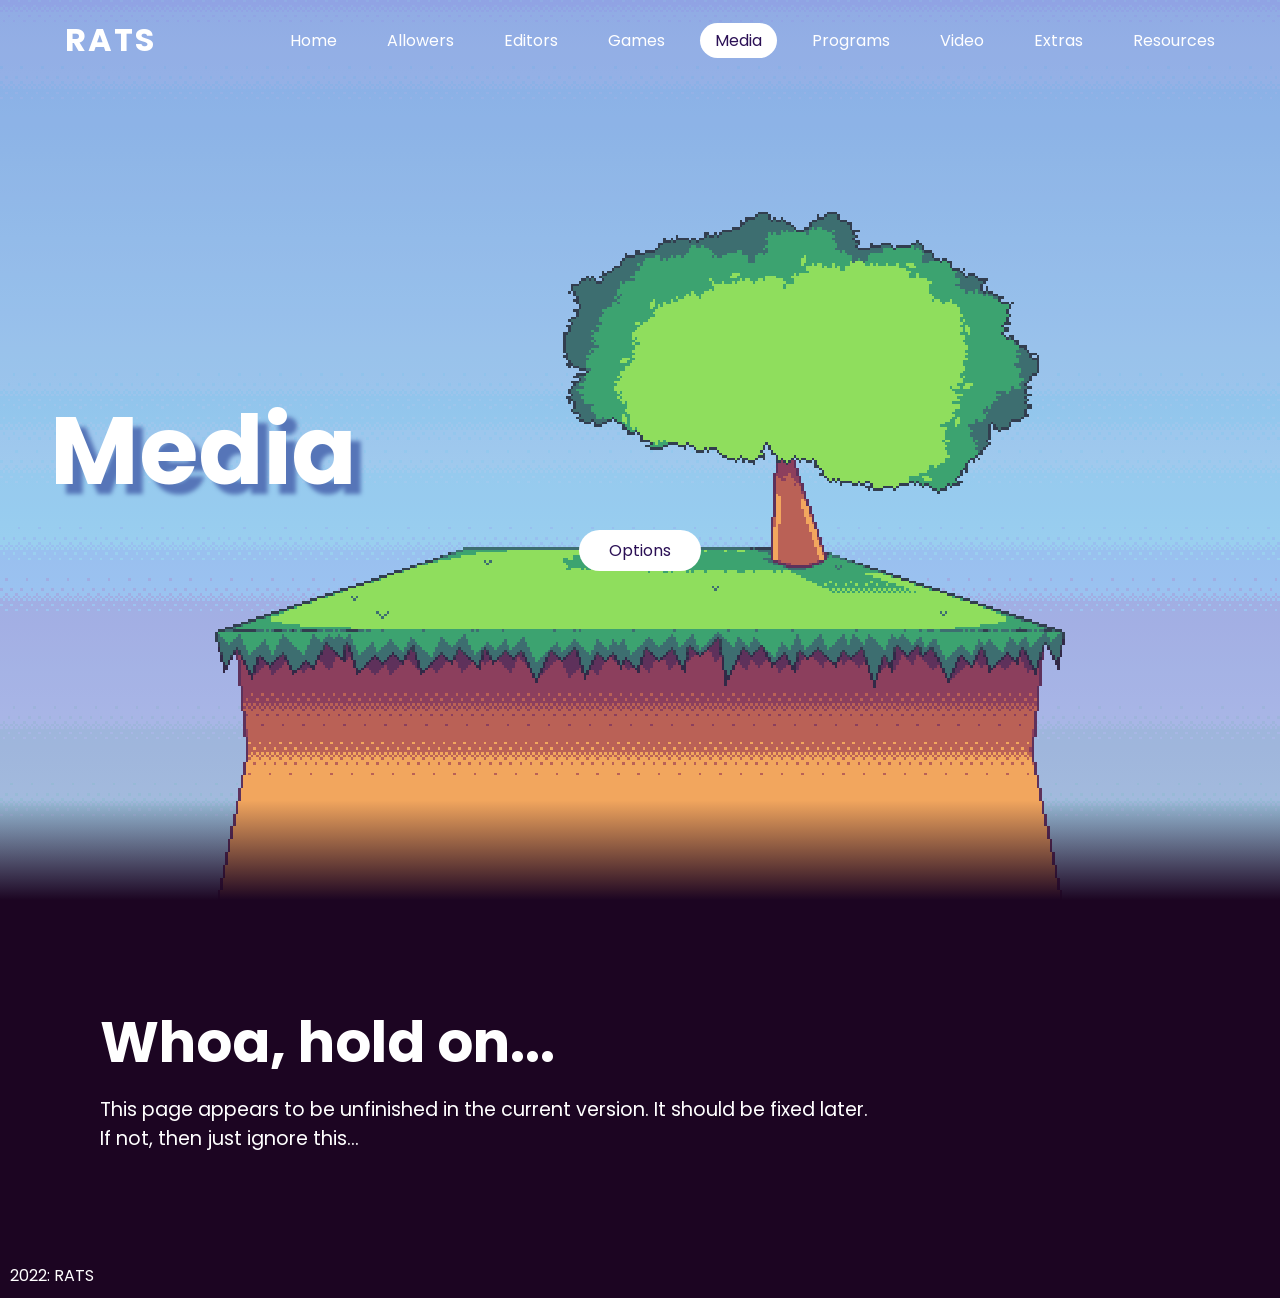
<file: rv1-alpha/pages/media.html>
<!DOCTYPE html>
<html lang="en">
	<head>
		<meta charset="UTF-8">
		<meta http-equiv="X-UA-Compatible" content="IE=edge">
		<meta name="viewport" content="width=device-width, initial-scale=1.0">
		<title>Clever | Portal</title>
		<link rel="shortcut icon" type="image/png" href="./../assets/favicon.ico">
		<link href="./../assets/css/styles.css" rel="stylesheet" type="text/css" />
	</head>
	<body>
		<header>
			<a href="./../index.html" class="rats-logo">RATS</a>
			<ul>
				<li><a href="./../index.html">Home</a></li>
				<li><a href="./allowers.html">Allowers</a></li>
				<li><a href="./editors.html">Editors</a></li>
				<li><a href="./games.html">Games</a></li>
				<li><a href="#" class="active">Media</a></li>
				<li><a href="./programs.html">Programs</a></li>
				<li><a href="./video.html">Video</a></li>
				<li><a href="./extra.html">Extras</a></li>
				<li><a href="./resources.html">Resources</a></li>
			</ul>
		</header>
		<section>
			<img src="./../assets/sunnySky.png" id="sky">
			<h2 id="text">Media</h2>
			<img src="./../assets/sunnyGround.png" id="ground">
			<a href="#sec" id="btn">Options</a>
			<script src="./../assets/js/titlecard.js"></script>
		</section>
		<div class="sec" id="sec">
			<h2>Whoa, hold on...</h2>
			<p>This page appears to be unfinished in the current version. It should be fixed later.</p>
			<p>If not, then just ignore this...</p>
		</div>
		<footer>
			<a>2022: RATS</a>
		</footer>
	</body>
</html>
</file>
<file: rv1-alpha/assets/css/styles.css>
@import url("https://fonts.googleapis.com/css?family=Poppins:300,400,500,600,700,800,900&display=swap");
@import url("https://fonts.googleapis.com/css?family=DotGothic16");

* {
	margin: 0;
	padding: 0;
	box-sizing: border-box;
	font-family: "Poppins", sans-serif;
	scroll-behavior: smooth;
}

body {
	min-height: 100vh;
	overflow-x: hidden;
	background: linear-gradient(#7597de, #ccffff);
}

header {
	position: absolute;
	top: 0;
	left: 0;
	width: 100%;
	padding: 10px 50px;
	display: flex;
	justify-content: space-between;
	align-items: center;
	z-index: 10000;
}

header .rats-logo {
	color: #ffffff;
	font-weight: 700;
	text-decoration: none;
	font-size: 2em;
	text-transform: uppercase;
	letter-spacing: 2px;
	padding: 6px 15px;
	border-radius: 20px;
	transition: 0.1s;
}
header .rats-logo:hover {
	background: #ffffff;
	color: #2b1055;
}

header ul {
	display: flex;
	justify-content: center;
	align-items: center;
}
header ul li {
	list-style: none;
	margin-left: 20px;
}
header ul li a {
	text-decoration: none;
	padding: 6px 15px;
	color: #ffffff;
	border-radius: 20px;
	transition: 0.1s;
}
header ul li a:hover, header ul li a.active {
	background: #ffffff;
	color: #2b1055;
}

section{
	image-rendering: pixelated;
	-ms-interpolation-mode: nearest-neighbor;
	position: relative;
	width: 100%;
	height: 100vh;
	padding: 100px;
	display: flex;
	justify-content: center;
	align-items: center;
	overflow: hidden;
}
section::before {
	content: "";
	position: absolute;
	bottom: 0;
	width: 100%;
	height: 100px;
	background: linear-gradient(to top, #1c0522, transparent);
	z-index: 1000;
}
section img {
	position: absolute;
	top: 0;
	left: 0;
	width: 100%;
	height: 100%;
	object-fit: cover;
	pointer-events: none;
}
section img#sky {
	opacity: .2;
}
section img#ground {
	z-index: 9;
}

#text {
	position: absolute;
	left: 50px;
	color: #ffffff;
	white-space: nowrap;
	font-size: 7.5vw;
	z-index: 9;
	pointer-events: none;
	text-shadow: 10px 10px 4px #5675b8;
}

#btn {
	text-decoration: none;
	display: inline-block;
	padding: 8px 30px;
	border-radius: 40px;
	background: #ffffff;
	color: #2b1055;
	font-size: 1,5em;
	z-index: 9;
	transform: translateY(100px);
	transition: .3s;
}
#btn:hover {
	text-decoration: underline;
}

.sec {
	position: relative;
	padding: 100px;
	background: #1c0522;
}
.sec h2 {
	font-size: 3.5em;
	margin-bottom: 10px;
	color: #ffffff;
}
.sec p {
	font-size: 1.2em;
	color: #ffffff;
}
.sec .secret {
	color: #1c0522;
	text-align: left;
}

.image-column {
	float: left;
	width: 16.66%;
	padding: 5px;
	text-align: center;
	color: #ffffff;
	align-content: center;
}
.image-column img {
	transition: transform 0.2s;
	width: 200px;
	height: 200px;
}
.image-column img#icon:hover {
	transform: scale(.9);
	opacity: .8;
}
.image-row::after {
	content: "";
	display: table;
	clear: both;
}

.site-window {
	text-align: center;
}

.google-form {
	float: none;
	width: 100%;
	height: 100%;
	background-color: #1c0522;
	color: #1c0522;
	text-align: center;
	align-content: center;
}

footer {
	background-color: #1c0522;
	color: #ffffff;
	padding: 10px 10px;
	position: relative;
	bottom: 0;
}

#error {
	display: flex;
}
#error .errorimage {
	height: 80vh;
	transition: transform 0.2s;
}
#error .errorimage:hover {
	transform: scale(.9);
	opacity: .9;
}
#error .errorimage:active {
	transform: scaleY(.85);
}

#carrier {
	color: #ffffff;
	text-align: center;
	text-decoration: underline;
}
</file>
<file: rv1.5/assets/styles.css>
@import url("https://fonts.googleapis.com/css?family=Dokdo");

	/* Main */
:root {
	--s-head-title: #ede19e;
	--s-head-desc: #d3a068;
	--s-head-shadow: #b45252;
	--s-head-gradient-dark: #212123;
	--s-head-gradient-light: #43436a;
}

* {
	margin: 0;
	padding: 0;
	box-sizing: border-box;
	overflow-x: hidden;
	font-family: "Dokdo", sans-serif;
	scroll-behavior: smooth;
}

	/* Head */
.head {
	image-rendering: -webkit-optimize-contrast;
	image-rendering: -moz-crisp-edges;
	image-rendering: -o-crisp-edges;
	image-rendering: pixelated;
	background: linear-gradient(rgba(67, 67, 106, 0.5), rgba(33, 33, 35, 0.7)), url("./bg.jpg");
	position: absolute;
	width: 100%;
	height: 50vh;
	padding: 100px;
	display: flex;
	justify-content: center;
	align-items: center;
	overflow: hidden;
}
.head::before {
	content: "";
	position: absolute;
	bottom: 0;
	width: 100%;
	height: 100px;
	background: linear-gradient(to top, #040426, transparent);
	z-index: 1000;
}

	/* Section - Text */
.head_title {
	position: absolute;
	margin-left: auto;
	margin-right: auto;
	color: var(--s-head-title);
	white-space: nowrap;
	font-size: 7.5vw;
	z-index: 9;
	pointer-events: none;
	text-shadow: 0px 0px 10px var(--s-head-shadow);
}
.head_desc {
	padding-top: 20vh;
	text-align: center;
	color: var(--s-head-desc);
	white-space: nowrap;
	z-index: 10;
	pointer-events: none;
}
</file>
<file: rv2/assets/css/styles.css>
@import url("./other/animation.css"); /* Imports */
@import url("./other/fonts.css");
@import url("./other/compatibility.css");
@import url("./other/spooky.css");

:root { /* Palette */
	--s-sky-upper: #4b80ca;
	--s-sky-lower: #9df5f4;
	--s-text-light: #f2f0e5;
	--s-text-emphasis: #ede19e;
	--s-text-emphasis-border: #c4994e;
	--s-text-dim: #b8b5b9;
	--s-body-main: #212123;
	--s-card-main: #303035;
	--s-card-hover: #352b42;
	--s-card-shadow: #12121475;
	--s-card-shadow-hover: #12121480;
}

* { /* Base Resources & Properties */
	-webkit-box-sizing: border-box;
	box-sizing: border-box;
	font-family: "Dosis", sans-serif;
	margin: 0;
	padding: 0;
	scroll-behavior: smooth;
}
*#ratified {
	-webkit-filter: sepia() brightness(0.5) hue-rotate(-45deg) contrast(50);
	filter: sepia() brightness(0.5) hue-rotate(-45deg) contrast(50);
	-ms-interpolation-mode: nearest-neighbor;
	image-rendering: -webkit-optimize-contrast;
	image-rendering: -moz-crisp-edges;
	image-rendering: -o-pixelated;
	image-rendering: pixelated;
	-moz-osx-font-smoothing: grayscale;
	text-rendering: optimizeLegibility;
	-webkit-transform: scale(-100%);
	-ms-transform: scale(-100%);
	transform: scale(-100%);
}
body {
	background: -webkit-gradient(linear, left top, left bottom, from(var(--s-sky-upper)), color-stop(100vh, var(--s-sky-lower)));
	background: -o-linear-gradient(var(--s-sky-upper) 0%, var(--s-sky-lower) 100vh);
	background: linear-gradient(var(--s-sky-upper) 0%, var(--s-sky-lower) 100vh);
	background-repeat: no-repeat;
	min-height: 100vh;
	overflow-x: hidden;
}

header { /* Page Header */
	-webkit-box-align: center;
	-ms-flex-align: center;
	align-items: center;
	background: rgba(0, 0, 0, 0.25);
	display: -webkit-box;
	display: -ms-flexbox;
	display: flex;
	-webkit-box-pack: justify;
	-ms-flex-pack: justify;
	justify-content: space-between;
	left: 0;
	padding: 10px 50px;
	position: fixed;
	top: 0;
	width: 100%;
	z-index: 10001;
}
header #funky-site-logo {
	color: var(--s-text-light);
	border-radius: 10px;
	font-family: "Indie Flower";
	font-size: 24px;
	font-weight: 900;
	letter-spacing: 2px;
	padding: 6px 15px;
	padding-bottom: 0px;
	text-decoration: none;
	text-transform: uppercase;
	-webkit-transition: 0.1s;
	-o-transition: 0.1s;
	transition: 0.1s;
}
header #funky-site-logo:hover {
	background: var(--s-text-light);
	border-radius: 20px;
	color: var(--s-body-main);
}
header ul {
	-webkit-box-align: center;
	-ms-flex-align: center;
	align-items: center;
	display: -webkit-box;
	display: -ms-flexbox;
	display: flex;
	-webkit-box-pack: center;
	-ms-flex-pack: center;
	justify-content: center;
}
header ul li {
	line-height: 36.66px;
	list-style: none;
	margin-left: 20px;
}
header ul li a {
	border-radius: 20px;
	color: var(--s-text-light);
	font-family: "Indie Flower";
	font-size: 13.66px;
	padding: 7px 13px;
	text-decoration: none;
	-webkit-transition: 0.1s;
	-o-transition: 0.1s;
	transition: 0.1s;
}
header ul li a:hover, header ul li a.active, header ul li a#active {
	background: var(--s-text-light);
	border-radius: 20px;
	color: var(--s-body-main);
	-webkit-transition: 0.1s;
	-o-transition: 0.1s;
	transition: 0.1s;
}
header ul li a.active {
	text-decoration: underline;
	-webkit-transition: 0.1s;
	-o-transition: 0.1s;
	transition: 0.1s;
}

section { /* Page Title Card & Info */
	-webkit-box-align: center;
	-ms-flex-align: center;
	align-items: center;
	display: -webkit-box;
	display: -ms-flexbox;
	display: flex;
	height: 100vh;
	-webkit-box-pack: center;
	-ms-flex-pack: center;
	justify-content: center;
	overflow: hidden;
	padding: 100px;
	position: relative;
	width: 100%;
}
section::before {
	background: -webkit-gradient(linear, left bottom, left top, from(var(--s-body-main)), to(transparent));
	background: -o-linear-gradient(bottom, var(--s-body-main), transparent);
	background: linear-gradient(to top, var(--s-body-main), transparent);
	bottom: 0;
	content: "";
	height: 20vh;
	position: absolute;
	width: 100%;
	z-index: 1000;
}
section img {
	-webkit-filter: hue-rotate(10deg);
	filter: hue-rotate(10deg);
	-ms-interpolation-mode: nearest-neighbor;
	pointer-events: none;
	position: absolute;
	top: 0;
}
section img#sky, section img#ground, section img#overlay, section img#darken, section img#grid {
	height: 81.5vh;
	-ms-interpolation-mode: nearest-neighbor;
	image-rendering: -webkit-optimize-contrast;
	image-rendering: -moz-crisp-edges;
	image-rendering: -o-pixelated;
	image-rendering: pixelated;
	-moz-osx-font-smoothing: grayscale;
	scale: 2.75;
	text-rendering: optimizeLegibility;
	-webkit-font-smoothing: antialiased;
	width: fit-content;
}
section img#sky {
	-webkit-filter: saturate(2);
	filter: saturate(2);
	mix-blend-mode: luminosity;
	opacity: 25%;
	top: 50px;
}
section img#ground {
	-webkit-filter: saturate(0.8);
	filter: saturate(0.8);
	top: 16.5vh;
	z-index: 8;
}
section img#grid {
	-webkit-animation: slide 5s linear infinite;
	animation: slide 5s linear infinite;
	background: url("./../grid.png");
	background-repeat: repeat;
	height: 100vh;
	width: 100vw;
}
section img#background {
	-webkit-filter: blur(5px) brightness(75%);
	filter: blur(5px) brightness(75%);
	scale: 1;
}
section img#overlay {
	-webkit-filter: grayscale();
	filter: grayscale();
	mix-blend-mode: multiply;
	opacity: 0.25;
	z-index: 11;
}
#funky-title, #funky-title-small, #funky-title-large, #funky-title-splash {
	color: var(--s-text-light);
	font-family: "Indie Flower";
	margin-left: auto;
	margin-right: auto;
	pointer-events: none;
	text-align: center;
	text-shadow: 0px 0px 10px var(--s-body-main);
	white-space: nowrap;
	z-index: 13;
}
#funky-title-small {
	font-size: 25px;
	padding: 0;
	margin-bottom: 50px;
}
#funky-title-large {
	font-size: 100px;
	line-height: 50px;
}
#funky-title-large a {
	color: #ffffff;
	text-decoration: none;
}
#funky-title-splash {
	-webkit-animation: pulsate 1s ease-in-out;
	animation: pulsate 1s ease-in-out;
	-webkit-animation-iteration-count: infinite;
	animation-iteration-count: infinite;
	color: var(--s-text-emphasis);
	height: 50px;
	position: absolute;
	rotate: -10deg;
	text-shadow: -1px 0 var(--s-text-emphasis-border), 0 1px var(--s-text-emphasis-border), 1px 0 var(--s-text-emphasis-border), 0 -1px var(--s-text-emphasis-border), 0px 0px 5px var(--s-body-main);
	width: 500px;
}
#funky-title-splash a {
	color: var(--s-text-emphasis);
	cursor: pointer;
	font-family: "Indie Flower";
	pointer-events: all;
}

#main-body { /* Inner Main Body Elements */
	background: var(--s-body-main);
	color: var(--s-text-light);
	font-family: "Dosis";
	min-height: 100vh;
	overflow-x: hidden;
	padding-bottom: 7.5vh;
	padding-left: 7.5vw;
	padding-right: 7.5vw;
	padding-top: 10vh;
	position: relative;
}
#main-body h2 {
	color: var(--s-text-dim);
	font-family: "Indie Flower";
	font-size: 27.32px;
}
#main-body p {
	font-size: 13.66px;
}
#main-body .subtitle {
	color: var(--s-text-dim);
	font-size: 12.977px;
	height: 10px;
	padding: 10px;
	text-align: center;
}
#main-body ul#index-desc {
	margin-top: 20px;
}
#main-body ul li {
	font-size: 1vw;
	list-style-type: square;
	margin-bottom: 5px;
	margin-left: 2.5vw;
}
#main-body a:link, #main-body a:visited {
	color: var(--s-text-emphasis);
	font-weight: 700;
	text-decoration: underline;
}
#main-body#subpage {
	background-color: rgba(0, 0, 0, 0.5);
	height: 100vh;
	overflow-x: hidden;
	padding: 100px;
}

#two-column-section, #info-box { /* Information Sections */
	-ms-flex-line-pack: center;
	align-content: center;
	color: var(--s-text-light);
	float: left;
	padding: 5px;
}
#two-column-section {
	width: 50%;
}
#info-box {
	background: -webkit-gradient(linear, right top, left top, from(var(--s-body-main)), to(var(--s-card-main)));
	background: -o-linear-gradient(right, var(--s-body-main), var(--s-card-main));
	background: linear-gradient(to left, var(--s-body-main), var(--s-card-main));
	border-radius: 20px;
	color: var(--s-text-light);
	margin-bottom: 25px;
	padding: 20px;
	text-align: left;
	width: 100%;
}
#info-box h2 {
	color: var(--s-text-dim);
}

#page-options-name { /* Clickable Page Cards */
	margin-top: 25px;
	text-align: center;
	text-decoration: underline;
}
#page-options {
	-webkit-box-sizing: border-box;
	box-sizing: border-box;
	display: -ms-grid;
	display: grid;
	gap: 1vw;
	grid-auto-rows: 13vw;
	-ms-grid-columns: 1fr 16px 1fr 16px 1fr 16px 1fr 16px 1fr 16px 1fr 16px 1fr 16px 1fr;
	grid-template-columns: repeat(8, 1fr);
	padding: 1.5vw;
	z-index: 10000;
}
#page-options a#item {
	background: var(--s-card-main);
	border-radius: 0.75vw;
	cursor: pointer;
	-webkit-filter: drop-shadow(0px 5px 4px var(--s-card-shadow));
	filter: drop-shadow(0px 5px 4px var(--s-card-shadow));
	padding-top: 7px;
	text-align: center;
	-webkit-transition: background-color 0.2s, rotate 0.3s ease-in-out, -webkit-transform 0.2s, -webkit-filter 0.3s;
	transition: background-color 0.2s, rotate 0.3s ease-in-out, -webkit-transform 0.2s, -webkit-filter 0.3s;
	-o-transition: background-color 0.2s, transform 0.2s, filter 0.3s, rotate 0.3s ease-in-out;
	transition: background-color 0.2s, transform 0.2s, filter 0.3s, rotate 0.3s ease-in-out;
	transition: background-color 0.2s, transform 0.2s, filter 0.3s, rotate 0.3s ease-in-out, -webkit-transform 0.2s, -webkit-filter 0.3s;
}
#page-options a#item:hover {
	background-color: var(--s-card-hover);
	-webkit-filter: drop-shadow(5px 10px 4px var(--s-card-shadow));
	filter: drop-shadow(5px 10px 4px var(--s-card-shadow));
	rotate: 5deg;
	-webkit-transform: scale(0.95, 0.95);
	-ms-transform: scale(0.95, 0.95);
	transform: scale(0.95, 0.95);
}
#page-options img, #page-options p {
	border-radius: 20px;
	display: block;
	margin: auto;
	-o-object-fit: cover;
	object-fit: cover;
	pointer-events: none;
	width: 90%;
}
#page-options img {
	-webkit-filter: grayscale();
	filter: grayscale();
	background-position: center;
	background-repeat: no-repeat;
	background-size: cover;
}
#page-options p {
	color: var(--s-text-emphasis);
	font-weight: 700;
	height: 10%;
	padding-top: 5px;
	text-decoration: underline;
}

img.squish { /* Additional Image Features */
	cursor: -webkit-grab;
	cursor: grab;
	display: block;
	-webkit-filter: saturate(0.5);
	filter: saturate(0.5);
	margin-left: auto;
	margin-right: auto;
	-webkit-transition: rotate 0.3s, -webkit-transform 0.2s;
	transition: rotate 0.3s, -webkit-transform 0.2s;
	-o-transition: transform 0.2s, rotate 0.3s;
	transition: transform 0.2s, rotate 0.3s;
	transition: transform 0.2s, rotate 0.3s, -webkit-transform 0.2s;
	width: 285px;
}
img.squish:hover {
	rotate: 2deg;
	-webkit-transform: scale(1.05, 0.95);
	-ms-transform: scale(1.05, 0.95);
	transform: scale(1.05, 0.95);
}
img.squish:active {
	cursor: -webkit-grabbing;
	cursor: grabbing;
	rotate: 3deg;
	-webkit-transform: scale(1.1, 0.9);
	-ms-transform: scale(1.1, 0.9);
	transform: scale(1.1, 0.9);
}
img#pixel {
	-ms-interpolation-mode: nearest-neighbor;
	image-rendering: -webkit-optimize-contrast;
	image-rendering: -moz-crisp-edges;
	image-rendering: -o-pixelated;
	image-rendering: pixelated;
	-moz-osx-font-smoothing: grayscale;
	text-rendering: optimizeLegibility;
	-webkit-font-smoothing: antialiased;
}
img#invert {
	-webkit-filter: invert() grayscale();
	filter: invert() grayscale();
	mix-blend-mode: exclusion;
}

#ratgen { /* Rat Generator */
	text-align: center;
}
#ratgen img {
	border-radius: 1vw;
	height: 50vh;
	width: -webkit-fit-content;
	width: -moz-fit-content;
	width: fit-content;
}
#ratgen p {
	background: var(--s-card-main);
	border-radius: 1vw;
	line-height: 3vh;
	padding: 1vh;
	margin-left: 40%;
	margin-right: 40%;
	-webkit-transition: 0.25s;
	-o-transition: 0.25s;
	transition: 0.25s;
}
#ratgen p:hover {
	background: var(--s-card-hover);
	font-size: 15px;
}

footer { /* Page Footer */
	background: rgba(0, 0, 0, 0.25);
	bottom: 0;
	content: "";
	padding-left: 10px;
	padding-right: 10px;
	position: fixed;
	right: 0;
	text-align: right;
	width: 490px;
	z-index: 1001;
}
footer a {
	font-family: "Indie Flower";
	-webkit-transition: 0.1s;
	-moz-transition: 0.1s;
	-o-transition: 0.1s;
	transition: 0.1s;
}
footer a#footer-time, footer a#footer-brand {
	color: var(--s-text-light);
	pointer-events: none;
}
footer a#footer-padding {
	color: var(--s-text-dim);
	pointer-events: none;
}
footer a:link, footer a:visited {
	color: var(--s-text-emphasis);
	text-decoration: none;
}
footer a:link:hover, footer a:visited:hover {
	text-shadow: -0.25px -0.25px 0 var(--s-text-emphasis), 0.25px -0.25px 0 var(--s-text-emphasis), -0.25px 0.25px 0 var(--s-text-emphasis), 0.25px 0.25px 0 var(--s-text-emphasis);
}

noscript iframe, #nointernet { /* Javascript Error Message */
	background-color: #ffffff;
	border: none;
	height: 100%;
	left: 0;
	position: fixed;
	top: 0;
	width: 100%;
	z-index: 1000001;
}
</file>
<file: the-index/assets/styles.css>
@import url('https://fonts.googleapis.com/css?family=Indie+Flower');
@import url('https://fonts.googleapis.com/css?family=Dosis');

    /*What are you doing here, you rascal*/

:root {
    /* CC-29 Palette by Alpha6 --- https://lospec.com/palette-list/cc-29 */
    --s-sky-day-lighter: #68c2d3;
    --s-sky-day-darker: #4b80ca;
    --s-sky-night-lighter: #43436a;
    --s-sky-night-darker: #352b42;
    --s-text-light: #f2f0e5;
    --s-text-header: #ede19e;
    --s-text-emphasis: #b8b5b9;
    --s-text-warning: #b45252;
    --s-body-dark: #212123;
    --s-body-less-dark: #303035;
    --s-body-mid-dark: #43436a;
}

* {
    margin: 0;
    padding:0;
    box-sizing: border-box;
    font-family: 'Dosis', sans-serif;
    scroll-behavior: smooth;
}
*.ratified {
    image-rendering: -webkit-optimize-contrast;
    image-rendering: -moz-crisp-edges;
    image-rendering: -o-crisp-edges;
    image-rendering: pixelated;
    filter: sepia() brightness(0.5) hue-rotate(-45deg) contrast(50);
    transform: scale(-100%);
}

body {
    min-height: 100vh;
    overflow-x: hidden;
    background: linear-gradient(var(--s-sky-day-darker), var(--s-sky-day-lighter));
}

header {
    position: absolute;
    top: 0;
    left: 0;
    width: 100%;
    padding: 10px 50px;
    display: flex;
    justify-content: space-between;
    align-items: center;
    z-index: 10000;
    background: rgba(0, 0, 0, 0.25);
}

header .funky-site-logo {
    font-family: "Indie Flower";
    color: var(--s-text-light);
    font-weight: 700;
    text-decoration: none;
    font-size: 2em;
    text-transform: uppercase;
    letter-spacing: 2px;
    padding: 6px 15px;
    padding-bottom: 0px;
    border-radius: 0px;
    transition: 0.1s;
}
header .funky-site-logo:hover {
    background: var(--s-text-light);
    color: var(--s-body-dark);
    border-radius: 20px;
}

header ul {
    display: flex;
    justify-content: center;
    align-items: center;
}
header ul li {
    list-style: none;
    margin-left: 20px;
}
header ul li a {
    font-family: "Indie Flower";
    text-decoration: none;
    padding: 6px 15px;
    color: var(--s-text-light);
    border-radius: 20px;
    transition: 0.1s;
    border-radius: 20px;
    font-size: 1em;
}
header ul li a:hover, header ul li a.active {
    transition: 0.1s;
    background: var(--s-text-light);
    border-radius: 20px;
    color: var(--s-body-dark);
}
header ul li a.active {
    transition: 0.1s;
    text-decoration: underline;
}

section {
    position: relative;
    width: 100%;
    height: 100vh;
    padding: 100px;
    display: flex;
    justify-content: center;
    align-items: center;
    overflow: hidden;
}
section::before {
    content: '';
    position: absolute;
    bottom: 0;
    width: 100%;
    height: 100px;
    background: linear-gradient(to top, var(--s-body-dark), transparent);
    z-index: 1000;
}
section.subpage {
    position:fixed;
    padding: 0px;
}
section.subpage::before {
    background: transparent;
}

section img {
    image-rendering: -webkit-optimize-contrast;
    image-rendering: -moz-crisp-edges;
    image-rendering: -o-crisp-edges;
    image-rendering: pixelated;
    -ms-interpolation-mode: nearest-neighbor;
    position: absolute;
    top: 0;
    pointer-events: none;
    filter: hue-rotate(10deg);
}
section img#sky, section img#ground {
    width: 100%;
    height: 100%;
    object-fit: cover;
}
section img#sky {
    opacity: 0.2;
    left: 0;
}
section img#ground {
    z-index: 8;
    filter: saturate(0.8);
    left: 0;
}
section img#funky-logo {
    image-rendering: auto;
    z-index: 10;
    width: 50%;
    top: 20vh;
    display: block;
    margin-left: auto;
    margin-right: auto;
}

.funky-title, #funky-title-small, #funky-title-large {
    font-family: "Indie Flower";
    z-index: 10;
    margin-left: auto;
    margin-right: auto;
    color: var(--s-text-light);
    white-space: nowrap;
    pointer-events: none;
    text-align: center;
    text-shadow: 0px 0px 10px var(--s-body-dark);
}
#funky-title-small {
    padding: 0;
    font-size: 2vw;
}
#funky-title-large {
    font-size: 7.5vw;
}

    /* Here's the juicy part of the site */
.main-body {
    position: relative;
    padding: 100px;
    background: var(--s-body-dark);
    color: var(--s-text-light);
    overflow-x: hidden;
}
.main-body::before {
    background: linear-gradient(to top, var(--s-body-mid-dark), transparent);
}
.main-body h2 {
    font-family: "Indie Flower";
    font-size: 2em;
    color: var(--s-text-header);
}
.main-body p {
    font-size: 1em;
}
.main-body .image-subtitle {
    padding: 10px;
    color: var(--s-text-emphasis);
    font-size: 0.8em;
    text-align: center;
}
.main-body ul {
    padding-left: 30px;
}
.main-body a:link {
    text-decoration: none;
    font-weight: bold;
    color: var(--s-text-emphasis);
    background-color: transparent;
}
.main-body a:visited {
    color: var(--s-text-emphasis);
}
.main-body#subpage {
    height: 100vh;
    padding: 100px;
    background-color: rgba(0, 0, 0, 0.5);
    overflow-x: hidden;
}

    /* Splits the page into sections for more regret */
.two-column-section, .three-column-section, .five-column-section, .side-bar {
    float: left;
    padding: 5px;
    color: var(--s-text-light);
    align-content: center;   
}
.two-column-section {
    width: 50%;
}
.three-column-section {
    background-color: var(--s-body-less-dark);
    padding: 10px;
    border-radius: 20px;
    width: 26.666%;
    text-align: center;
    transition: 0.5s;
}
.three-column-section:hover {
    background-color: var(--s-body-mid-dark);
    border-radius: 30px;
    color: var(--s-text-light);
}
.five-column-section {
    padding: 10px;
    padding-top: 0px;
    width: 16%;
    text-align: center;
}
.five-column-section p, .five-column-section a {
    padding: 10px;
    background-color: var(--s-body-less-dark);
    border-radius: 20px;
    transition: 0.5s;
}
.five-column-section p:hover{
    background-color: var(--s-body-mid-dark);
    border-radius: 30px;
    color: var(--s-text-light);
}
.side-bar {
    padding: 10px;
    width: 20%;
    background-color: var(--s-body-less-dark);
    border-radius: 20px;
}

    /* Game page thingy */
a.game-link {
    width: 20%;
    background-color: var(--s-body-less-dark);
}
a.game-link img {
    width: 100%;
}

    /* Image effects (Make 'em squishy ) */
img.squish {
    display: block;
    width: 75%;
    margin-left: auto;
    margin-right: auto;
    filter: saturate(0.5);
    cursor: grab;
    transition: transform 0.2s;
}
img#pixel {
    image-rendering: -webkit-optimize-contrast;
    image-rendering: -moz-crisp-edges;
    image-rendering: -o-crisp-edges;
    image-rendering: pixelated;
}
img.squish:hover {
    transform: scale(1.05, 0.95);
}
img.squish:active {
    cursor: grabbing;
    transform: scale(1.1, 0.9);
}
img#rounded {
    border-radius: 1vw;
}

    /* The end of a page, and the beginning of your boredom */
footer {
    background-color: var(--s-body-dark);
    width: 100%;
    color: var(--s-text-light);
    text-align: right;
    padding-top: 0px;
    padding-right: 10px;
    padding-bottom: 10px;
}
footer a {
    font-family: "Indie Flower";
}
footer a:link, footer a:visited {
    color: var(--s-text-light);
    font-weight: bold;
    text-decoration: none;
}
</file>
<file: unbv2/assets/styles.css>
* { /* Base Stuff */
	margin: 0;
	padding: 0;
	list-style: none;
	text-decoration: none;
}
body {
	background-image: url("./bgWhite.png");
	font-family: arial;
}

.sidebar { /* Side-bar */
	position: fixed;
	left: -250px;
	width: 250px;
	height: 100%;
	background-image: url("./backgroundScroll.png");
	transition: all 0.5s ease;
}
.sidebar header {
	font-size: 22px;
	color: #000000;
	text-align: center;
	line-height: 70px;
	background: #ffe91d;
	user-select: none;
}
.sidebar ul a {
	display: block;
	height: 100%;
	width: 100%;
	line-height: 65px;
	font-size: 20px;
	color: #000000;
	padding-left: 40px;
	box-sizing: border-box;
	border-top: 1px solid rgba(255, 255, 255, 0.1);
	border-bottom: 1px solid #000000;
	transition: 0.4s;
}
ul li:hover a {
	padding-left: 50px;
}
.sidebar ul a i {
	margin-right: 16px;
}
#check {
	display: none;
}
label #btn, label #cancel {
	position: absolute;
	cursor: pointer;
	background: #ffe91d;
	border-radius: 3px;
	color: #000000;
}
label #btn {
	left: 40px;
	top: 25px;
	font-size: 35px;
	padding: 6px 12px;
	transition: all 0.5s;
}
label #cancel {
	z-index: 1111;
	left: -195px;
	top: 17px;
	font-size: 30px;
	padding: 4px 9px;
	transition: all 0.5s ease;
}
#check:checked ~ .sidebar {
	left: 0;
}
#check:checked ~ label #btn {
	left: 250px;
	opacity: 0;
	pointer-events: none;
}
#check:checked ~ label #cancel {
	left: 195px;
}

.main { /* Main Body */
	color: #000000;
	text-align: center;
}
.main h1 {
	font-family: 'arial black', sans-serif;
}
.main h2 {
	font-size: 18pt;
	font-family: 'book antiqua', palatino, serif;
}
.main a {
	color: #0000ff;
	cursor: pointer;
	transition: 0.4s;
}
.main p {
	background: #ffb470;
	padding: 2px;
}
.main #notice {
	background: #bb3737;
	color: #ffffff;
}
</file>
<file: unbv3/assets/css/styles.css>
@import url("./fonts.css");

* {
	scroll-behavior: smooth;
	overflow-x: hidden;
}
body {
	min-height: 100vh;
	overflow-x: hidden;
}

#site, h2 {
	text-align: center;
}
h2 {
	font-family: "Carter One";
}
.fullscreen {
	border: 0;
	height: 100%;
	left: 0;
	margin: 0;
	padding: 0;
	position: absolute;
	top: 0;
	width: 100%;
}
</file>
<file: Разрушать/assets/css/styles.css>
body {
	background-image: url("./../boring_background_by_lacheesy_dblpc34-fullview.jpg");
	color: aliceblue;
}
</file>
<file: rv1-alpha/assets/css/glitch.css>
#error .glitched1:before, .glitched1:after {
	content: "Error 404: Page Not";
	position: absolute;
	top: 0;
	left: 0;
	overflow: hidden;
	background-color: #1c0522;
	color: #ffffff;
}
#error .glitched1 {
	position: relative;
	margin: 0 auto;
	color: #ffffff;
}
#error .glitched1:before {
	Left: 10px;
	text-shadow: 5px 0 #3cd1e9;
	animation: effect 3s infinite linear;
}
#error .glitched1:after {
	Left: 4px;
	text-shadow: -5px 0 #ff1d6f;
	animation: effect 2s infinite linear;
}



#error .glitched2:before, .glitched2:after {
	content: "Found";
	position: absolute;
	top: 0;
	left: 0;
	overflow: hidden;
	background-color: #1c0522;
	color: #ffffff;
}
#error .glitched2 {
	position: relative;
	margin: 0 auto;
	color: #ffffff;
}
#error .glitched2:before {
	Left: 10px;
	text-shadow: 5px 0 #3cd1e9;
	animation: effect2 3s infinite linear;
}
#error .glitched2:after {
	Left: 4px;
	text-shadow: -5px 0 #ff1d6f;
	animation: effect2 2s infinite linear;
}

@keyframes effect {
	0%{
		clip: rect(55px, 9999px, 30px, 0);
		opacity: 0.5;
	}
	5%{
		clip: rect(49px, 9999px, 99px, 0);
	}
	10%{
		clip: rect(55px, 9999px, 13px, 0);
	}
	15%{
		clip: rect(55px, 9999px, 30px, 0);
	}
	20%{
		clip: rect(63px, 9999px, 30px, 0);
	}
	25%{
		clip: rect(55px, 9999px, 1px, 0);
	}
	30%{
		clip: rect(58px, 9999px, 30px, 0);
	}
	35%{
		clip: rect(55px, 9999px, 84px, 0);
	}
	40%{
		clip: rect(85px, 9999px, 30px, 0);
	}
	45%{
		clip: rect(55px, 9999px, 30px, 0);
	}
	50%{
		clip: rect(55px, 9999px, 28px, 0);
	}
	55%{
		clip: rect(55px, 9999px, 47px, 0);
	}
	60%{
		clip: rect(94px, 9999px, 30px, 0);
	}
	65%{
		clip: rect(55px, 9999px, 30px, 0);
		opacity: 0.5;
	}
	70%{
		clip: rect(55px, 9999px, 74px, 0);
	}
	75%{
		clip: rect(55px, 9999px, 30px, 0);
		opacity: 0.1;
	}
	80%{
		clip: rect(89px, 9999px, 30px, 0);
	}
	85%{
		clip: rect(84px, 9999px, 30px, 0);
	}
	90%{
		clip: rect(55px, 9999px, 30px, 0);
	}
	95%{
		clip: rect(93px, 9999px, 94px, 0);
	};
	100%{
		clip: rect(55px, 9999px, 59px, 0);
	}
}



@keyframes effect2 {
	0%{
		clip: rect(84px, 9999px, 19px, 0);
	}
	5%{
		clip: rect(55px, 9999px, 84px, 0);
	}
	10%{
		clip: rect(55px, 9999px, 30px, 0);
	}
	15%{
		clip: rect(58px, 9999px, 48px, 0);
	}
	20%{
		clip: rect(55px, 9999px, 47px, 0);
		opacity: 0.5;
	}
	25%{
		clip: rect(55px, 9999px, 74px, 0);
	}
	30%{
		clip: rect(82px, 9999px, 30px, 0);
	}
	35%{
		clip: rect(55px, 9999px, 13px, 0);
	}
	40%{
		clip: rect(55px, 9999px, 28px, 0);
	}
	45%{
		clip: rect(85px, 9999px, 39px, 0);
		opacity: 0.1;
	}
	50%{
		clip: rect(48px, 9999px, 99px, 0);
	}
	55%{
		clip: rect(55px, 9999px, 19px, 0);
	}
	60%{
		clip: rect(89px, 9999px, 30px, 0);
	}
	65%{
		clip: rect(55px, 9999px, 59px, 0);
	}
	70%{
		clip: rect(55px, 9999px, 30px, 0);
	}
	75%{
		clip: rect(24px, 9999px, 30px, 0);
	}
	80%{
		clip: rect(94px, 9999px, 27px, 0);
	}
	85%{
		clip: rect(84px, 9999px, 30px, 0);
	}
	90%{
		clip: rect(47px, 9999px, 94px, 0);
	}
	95%{
		clip: rect(55px, 9999px, 30px, 0);
		opacity: 0.5;
	};
	100%{
		clip: rect(55px, 9999px, 1px, 0);
	}
}
</file>
